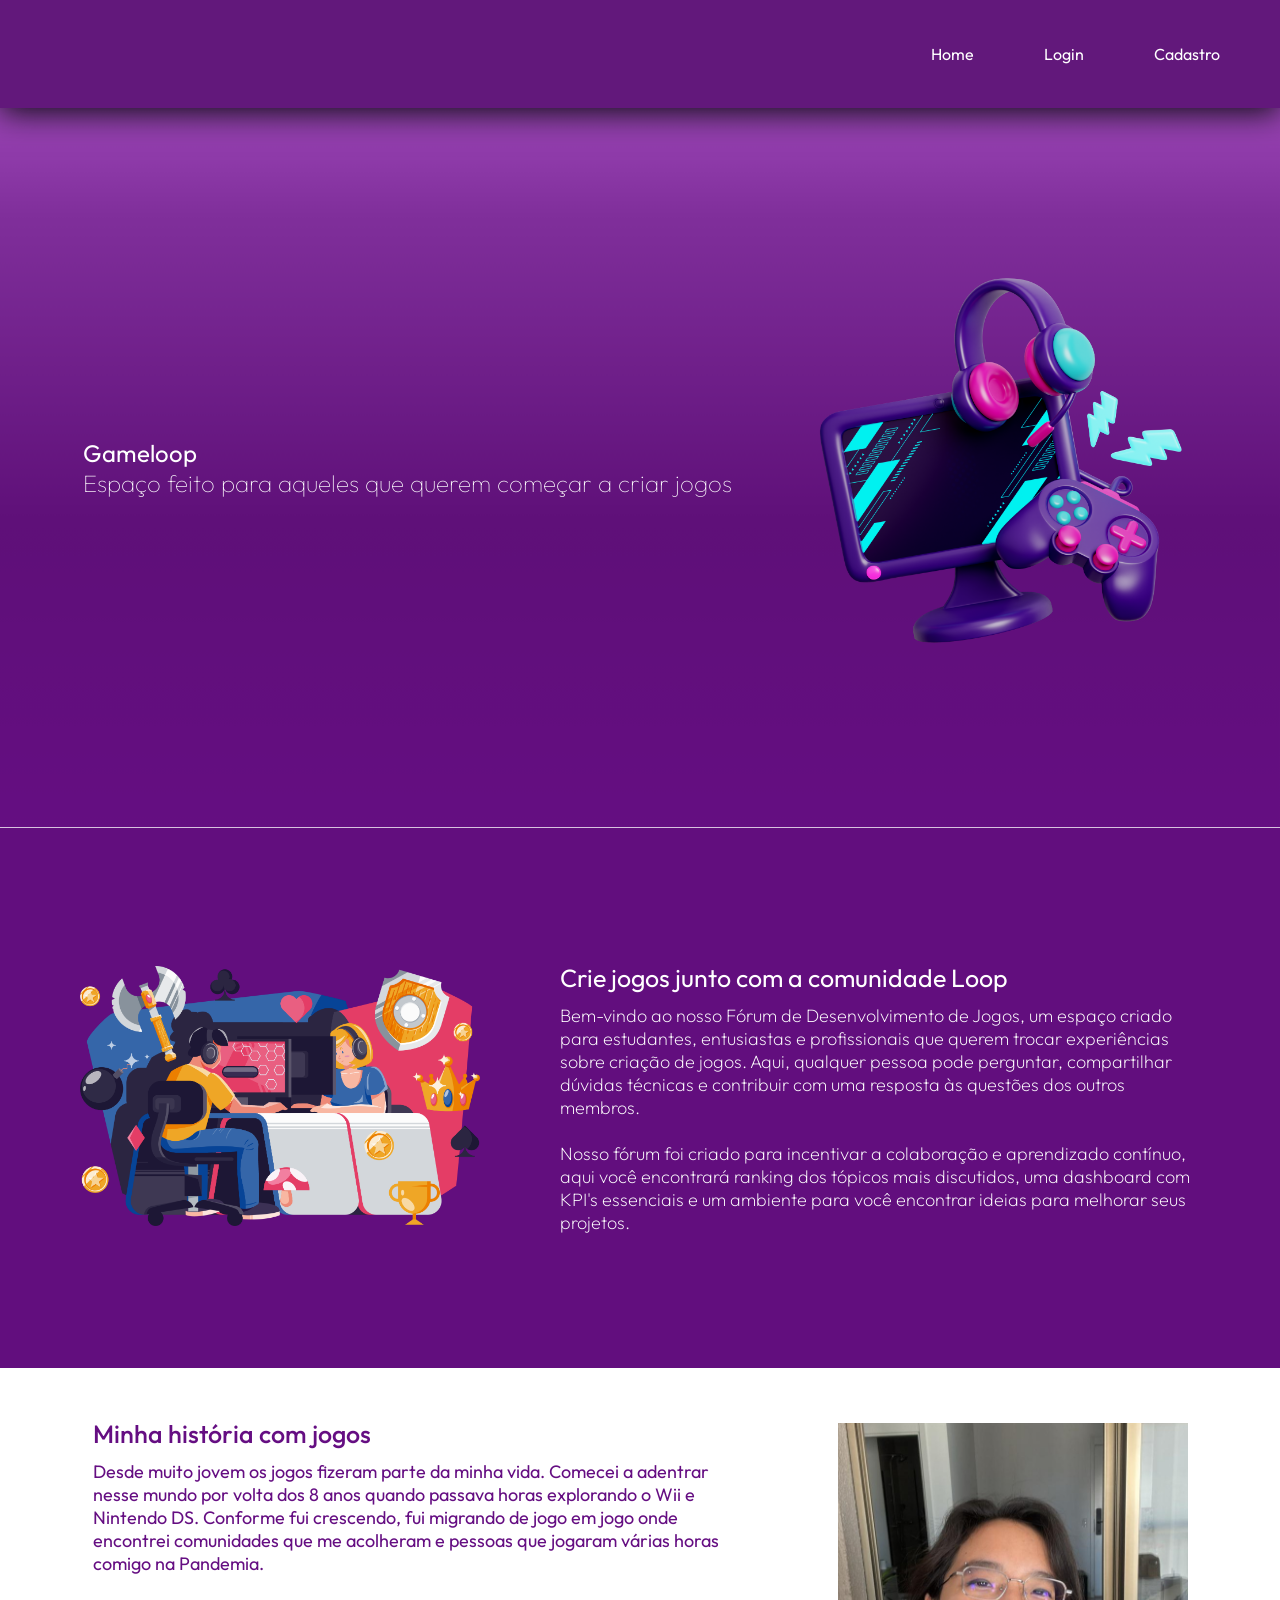
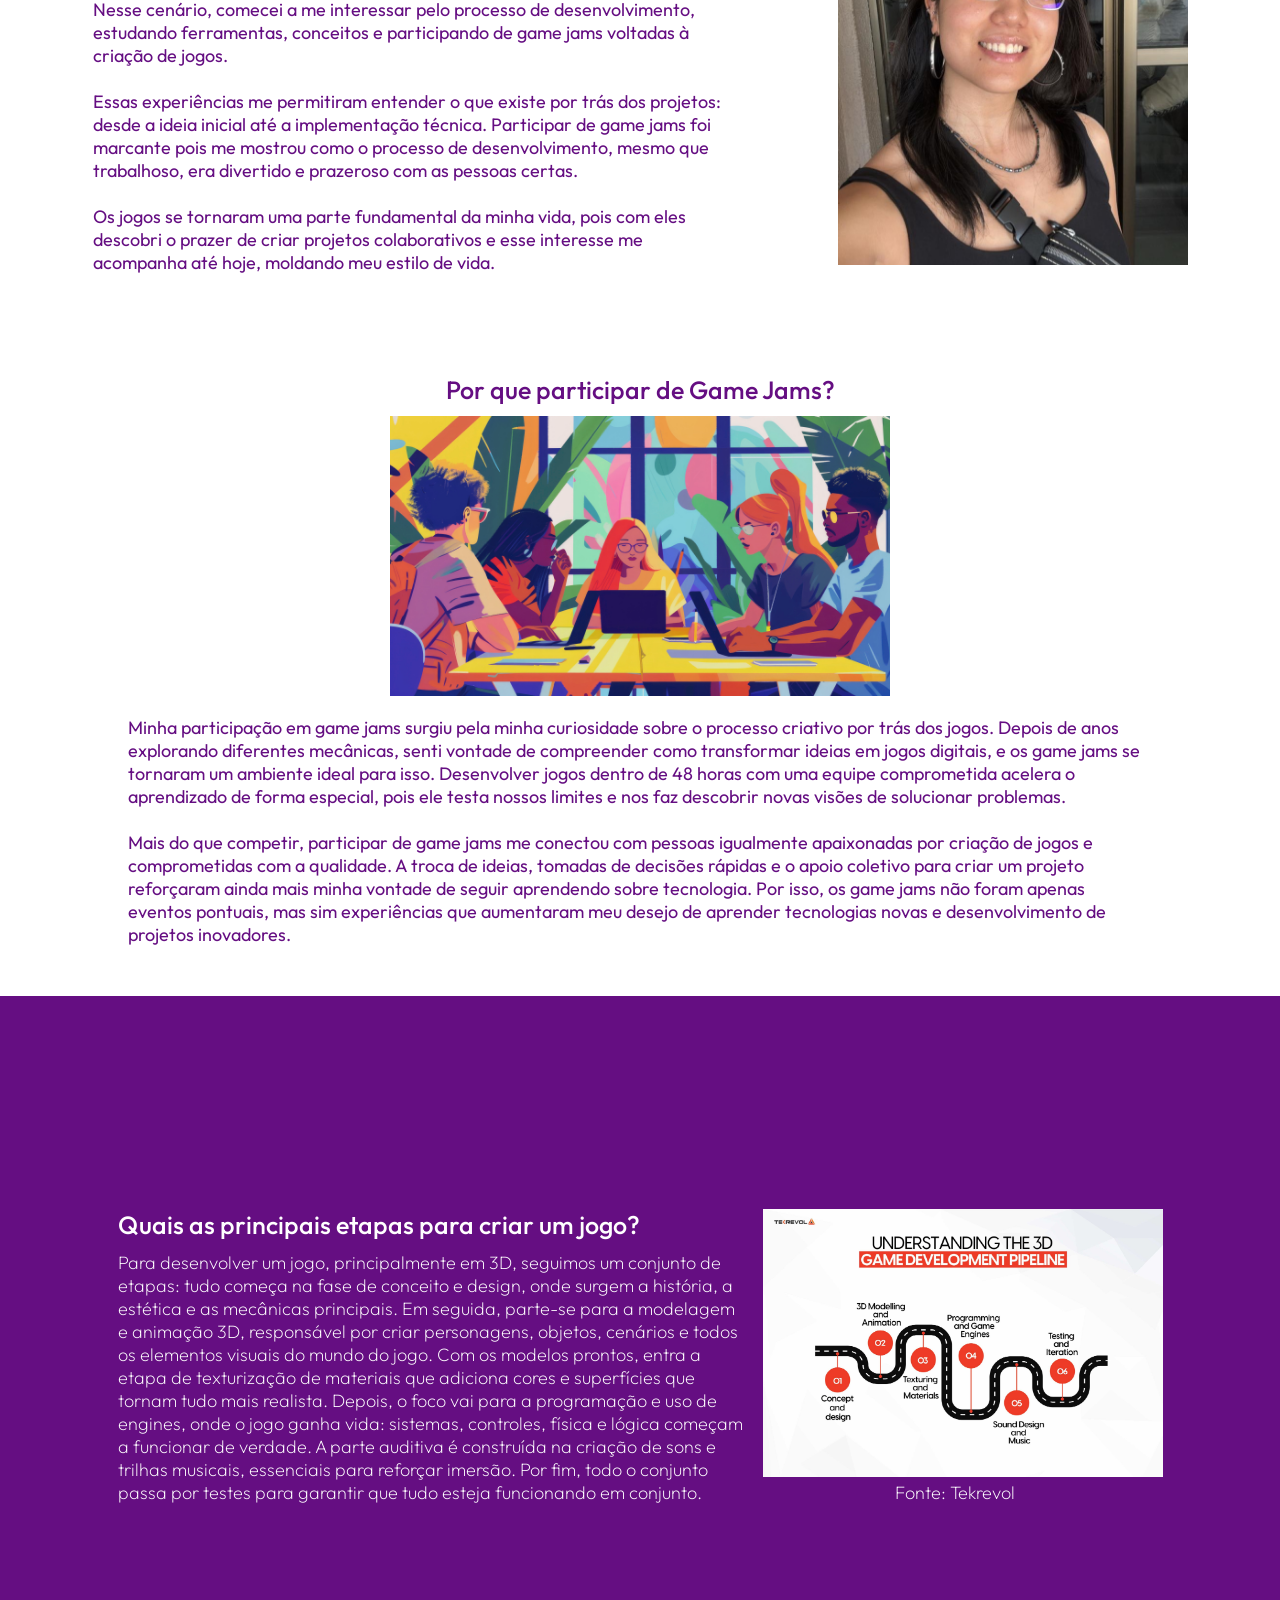
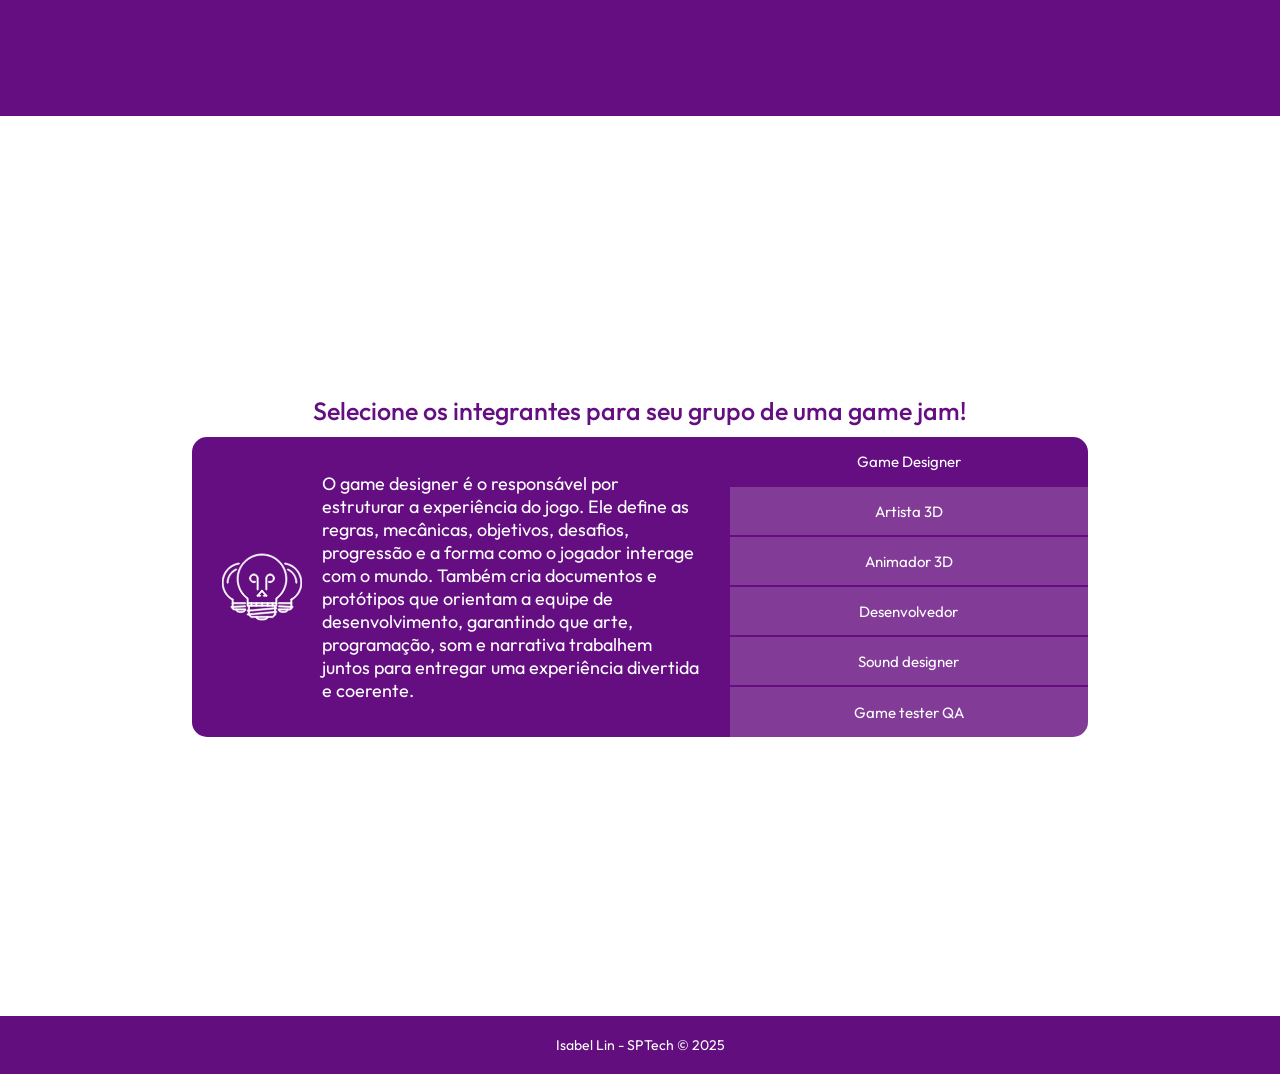
<file: public/index.html>
<!DOCTYPE html>
<html lang="pt-br">

<head>
  <meta charset="UTF-8">
  <meta http-equiv="X-UA-Compatible" content="IE=edge">
  <meta name="viewport" content="width=device-width, initial-scale=1.0">

  <title>Gameloop | Página inicial</title>

  <script src="./js/sessao.js"></script>

  <link href="https://fonts.googleapis.com/css2?family=Outfit:wght@100..900&display=swap" rel="stylesheet">
  <link rel="stylesheet" href="./css/main.css">
  <link rel="stylesheet" href="./css/header.css">
  <link rel="stylesheet" href="./css/text.css">
  <link rel="stylesheet" href="./css/home.css">
  <link rel="icon" href="./assets/icon/gameloop.png">
</head>

<body>
  <header class="header">
    <ul class="header_navbar">
      <li class="header_navbar_list menu-text">
        <a class="menu-text" href="./index.html">Home</a>
      </li>
      <li class="header_navbar_list menu-text">
        <a class="menu-text" href="./login.html">Login</a>
      </li>
      <li class="header_navbar_list menu-text">
        <a class="menu-text" href="./cadastro.html">Cadastro</a>
      </li>
    </ul>
  </header>
  <section class="hero">
    <div class="hero-title hero-text">
      <h1>Gameloop</h1>
      <h2>
        Espaço feito para aqueles que querem começar a criar jogos
      </h2>
    </div>
    <div>
      <img class="hero-img" src="./assets/hero.png">
    </div>
  </section>

  <section class="section1">
    <div>
      <img class="section1-img" src="./assets/section1.png">
    </div>
    <div class="section1-content section1-text">
      <h3>Crie jogos junto com a comunidade Loop</h3>
      <p>
        Bem-vindo ao nosso Fórum de Desenvolvimento de Jogos, um espaço criado para estudantes, entusiastas e
        profissionais que querem
        trocar experiências sobre criação de jogos. Aqui, qualquer pessoa pode perguntar, compartilhar dúvidas técnicas
        e contribuir com
        uma resposta às questões dos outros membros.<br><br>Nosso fórum foi criado para incentivar a colaboração e
        aprendizado contínuo,
        aqui você encontrará ranking dos tópicos mais discutidos, uma dashboard com KPI's essenciais e um ambiente para
        você encontrar
        ideias para melhorar seus projetos.
      </p>
    </div>
  </section>

  <section class="section2">
    <div class="section2-content section2-text">
      <h3>Minha história com jogos</h3>
      <p>
        Desde muito jovem os jogos fizeram parte da minha vida. Comecei a adentrar nesse mundo por volta dos 8 anos
        quando passava horas explorando o Wii e Nintendo DS. Conforme fui crescendo, fui migrando de jogo em jogo
        onde encontrei comunidades que me acolheram e pessoas que jogaram várias horas comigo na Pandemia. <br><br>
        Nesse cenário, comecei a me interessar pelo processo de desenvolvimento, estudando ferramentas, conceitos e
        participando de game jams voltadas à criação de jogos.<br><br>Essas experiências me permitiram entender o que
        existe por trás dos projetos: desde a ideia inicial até a implementação técnica. Participar de game jams foi
        marcante pois me mostrou como o processo de desenvolvimento, mesmo que trabalhoso, era divertido e prazeroso
        com as pessoas certas.<br><br> Os jogos se tornaram uma parte fundamental da minha vida, pois com eles descobri
        o prazer de criar projetos colaborativos e esse interesse me acompanha até hoje, moldando meu estilo de vida.
      </p>
    </div>
    <div>
      <img src="./assets/sobremim.jpeg" class="section2-img">
    </div>
  </section>

  <section class="section3">
    <div class="section3-titles section3-text">
      <h3>Por que participar de Game Jams?</h3>
      <img src="./assets/hackathon.jpg" class="section3-img">
      <p  style="text-align: left;">
        Minha participação em game jams surgiu pela minha curiosidade sobre o processo criativo por trás dos jogos.
        Depois de anos explorando diferentes mecânicas, senti vontade de compreender como transformar ideias em
        jogos digitais, e os game jams se tornaram um ambiente ideal para isso. Desenvolver jogos dentro de 48
        horas com uma equipe comprometida acelera o aprendizado de forma especial, pois ele testa nossos limites
        e nos faz descobrir novas visões de solucionar problemas.<br><br> Mais do que competir, participar de game jams
        me conectou com pessoas igualmente apaixonadas por criação de jogos e comprometidas com a qualidade. A troca de
        ideias,
        tomadas de decisões rápidas e o apoio coletivo para criar um projeto reforçaram ainda mais minha vontade de
        seguir
        aprendendo sobre tecnologia. Por isso, os game jams não foram apenas eventos pontuais, mas sim experiências que
        aumentaram meu desejo de aprender tecnologias novas e desenvolvimento de projetos inovadores.
      </p>
    </div>
  </section>

  <section class="section4 section4-text" id="section4">
    <div class="section4-titles">
      <h3>Quais as principais etapas para criar um jogo?</h3>
      <p>
        Para desenvolver um jogo, principalmente em 3D, seguimos um conjunto de etapas: tudo começa na fase de conceito
        e design, onde surgem a história, a estética e as mecânicas principais. Em seguida, parte-se para a modelagem e
        animação 3D, responsável por criar personagens, objetos, cenários e todos os elementos visuais do mundo do jogo.
        Com os modelos prontos, entra a etapa de texturização de materiais que adiciona cores e superfícies que tornam
        tudo mais realista. Depois, o foco vai para a programação e uso de engines, onde o jogo ganha vida: sistemas,
        controles, física e lógica começam a funcionar de verdade.
        A parte auditiva é construída na criação de sons e trilhas musicais, essenciais para reforçar imersão. Por fim,
        todo o conjunto passa por testes para garantir que tudo esteja funcionando em conjunto.
      </p>
    </div>
    <div style="text-align: center;">
      <img src="./assets/pipeline.jpg" class="section4-img">
      <p>Fonte: Tekrevol</p>
    </div>
  </section>
  <section class="section5" id="section5">
    <h3>Selecione os integrantes para seu grupo de uma game jam!</h3>
    <div class="section5-div">
      <div class="section5-info">
        <img id="section5_info_img">
        <p id="section5_info_p" style="font-size: 18px;"></p>
      </div>
      <div class="section5-button">
        <button id="sec5_gamedesigner" onclick="gamedesigner()" style="border-top-right-radius: 15px;">Game
          Designer</button>
        <button id="sec5_artista3d" onclick="artista3d()">Artista 3D</button>
        <button id="sec5_animador3d" onclick="animador3d()">Animador 3D</button>
        <button id="sec5_desenvolvedor" onclick="desenvolvedor()">Desenvolvedor</button>
        <button id="sec5_sounddesigner" onclick="sounddesigner()">Sound designer</button>
        <button id="sec5_gametester" onclick="gametester()"
          style="border-bottom-right-radius: 15px; border-bottom: none">
          Game tester QA
        </button>
      </div>
    </div>
  </section>

  <footer class="footer">
    <h3>Isabel Lin - SPTech &copy; 2025</h3>
  </footer>
</body>

<script>
  window.onload = gamedesigner();

  function gamedesigner() {
    sec5_gamedesigner.style.backgroundColor = `#650e82`
    sec5_artista3d.style.backgroundColor = `#823c97`
    sec5_animador3d.style.backgroundColor = `#823c97`
    sec5_desenvolvedor.style.backgroundColor = `#823c97`
    sec5_sounddesigner.style.backgroundColor = `#823c97`
    sec5_gametester.style.backgroundColor = `#823c97`

    section5_info_p.innerHTML = `O game designer é o responsável por estruturar a experiência do jogo. Ele define as regras,
    mecânicas, objetivos, desafios, progressão e a forma como o jogador interage com o mundo. Também cria documentos e protótipos
    que orientam a equipe de desenvolvimento, garantindo que arte, programação, som e narrativa trabalhem juntos para entregar uma
    experiência divertida e coerente.`
    section5_info_img.src="./assets/icon/idea.svg";
  }
  function artista3d() {
    sec5_gamedesigner.style.backgroundColor = `#823c97`
    sec5_artista3d.style.backgroundColor = `#650e82`
    sec5_animador3d.style.backgroundColor = `#823c97`
    sec5_desenvolvedor.style.backgroundColor = `#823c97`
    sec5_sounddesigner.style.backgroundColor = `#823c97`
    sec5_gametester.style.backgroundColor = `#823c97`
    
    section5_info_p.innerHTML = `O artista 3D cria modelos, cenários, personagens e objetos que compõem o mundo visual do jogo. Ele
    trabalha com formas, texturas e materiais para dar vida ao universo estético do projeto.`
    section5_info_img.src="./assets/icon/3d.svg";
  }
  function animador3d() {
    sec5_gamedesigner.style.backgroundColor = `#823c97`
    sec5_artista3d.style.backgroundColor = `#823c97`
    sec5_animador3d.style.backgroundColor = `#650e82`
    sec5_desenvolvedor.style.backgroundColor = `#823c97`
    sec5_sounddesigner.style.backgroundColor = `#823c97`
    sec5_gametester.style.backgroundColor = `#823c97`
    section5_info_p.innerHTML = `O animador 3D transforma modelos estáticos em personagens e elementos cheios de movimento. Ele cria
    animações de caminhada, expressões, ações e qualquer movimento que torne o jogo mais dinâmico e realista.`
    section5_info_img.src="./assets/icon/animation.svg";
  }
  function desenvolvedor() {
    sec5_gamedesigner.style.backgroundColor = `#823c97`
    sec5_artista3d.style.backgroundColor = `#823c97`
    sec5_animador3d.style.backgroundColor = `#823c97`
    sec5_desenvolvedor.style.backgroundColor = `#650e82`
    sec5_sounddesigner.style.backgroundColor = `#823c97`
    sec5_gametester.style.backgroundColor = `#823c97`
    
    section5_info_p.innerHTML = `O desenvolvedor implementa as mecânicas, sistemas e funcionalidades do jogo. Ele utiliza uma engine
    e linguagens de programação para fazer tudo funcionar — desde controles até inteligência artificial e física.`
    section5_info_img.src="./assets/icon/dev.svg";
  }
  function sounddesigner() {
    sec5_gamedesigner.style.backgroundColor = `#823c97`
    sec5_artista3d.style.backgroundColor = `#823c97`
    sec5_animador3d.style.backgroundColor = `#823c97`
    sec5_desenvolvedor.style.backgroundColor = `#823c97`
    sec5_sounddesigner.style.backgroundColor = `#650e82`
    sec5_gametester.style.backgroundColor = `#823c97`
    section5_info_p.innerHTML = `O sound designer produz os efeitos sonoros, ambientes acústicos e trilhas que reforçam a imersão do
    jogo. Sua função é criar sons que combinem com a atmosfera, as ações e o ritmo da experiência.`
    section5_info_img.src="./assets/icon/sound.svg";
  }
  function gametester() {
    sec5_gamedesigner.style.backgroundColor = `#823c97`
    sec5_artista3d.style.backgroundColor = `#823c97`
    sec5_animador3d.style.backgroundColor = `#823c97`
    sec5_desenvolvedor.style.backgroundColor = `#823c97`
    sec5_sounddesigner.style.backgroundColor = `#823c97`
    sec5_gametester.style.backgroundColor = `#650e82`
    section5_info_p.innerHTML = `O game tester, ou profissional de QA, testa o jogo em busca de bugs, falhas e problemas na jogabilidade.
    Ele registra erros, verifica a qualidade geral e garante que o jogador final receba um produto estável e bem-polido.`
    section5_info_img.src="./assets/icon/testing.svg";
  }

</script>

</html>
</file>
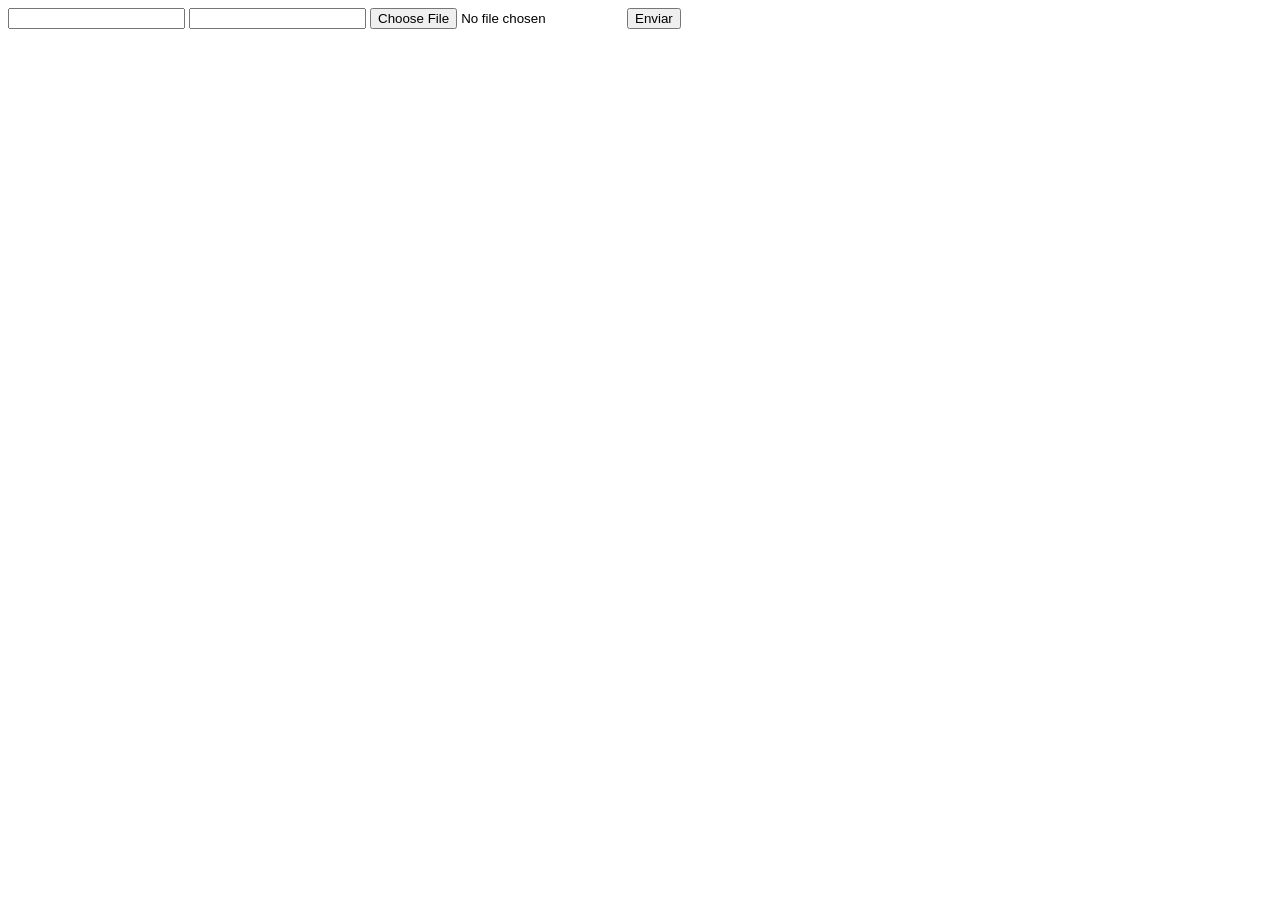
<file: DOCUMENTOS_DE_APOIO/exemplo_de_upload_de_arquivo/public/index.html>
<!DOCTYPE html>
<html lang="en">

<head>
  <meta charset="UTF-8">
  <meta http-equiv="X-UA-Compatible" content="IE=edge">
  <meta name="viewport" content="width=device-width, initial-scale=1.0">
  <title>Upload</title>
</head>

<body>

  <div>
    <input name="nome" id="nome" type="text" />
    <input name="email" id="email" type="url" />
    <input name="foto" id="foto" type="file" />
    <button onclick="enviar()">Enviar</button>
  </div>

  <div id="container"></div>
</body>

</html>

<script>
  function enviar() {
    const formData = new FormData();
    formData.append('foto', foto.files[0])
    formData.append('nome', nome.value)
    formData.append('email', email.value)

    fetch("/usuarios/cadastro", {
      method: "POST",
      body: formData
    })
      .then(res => {
        window.location = "./perfil.html"
      })
      .catch(err => {
        console.log(err);
      })
  }
</script>
</file>
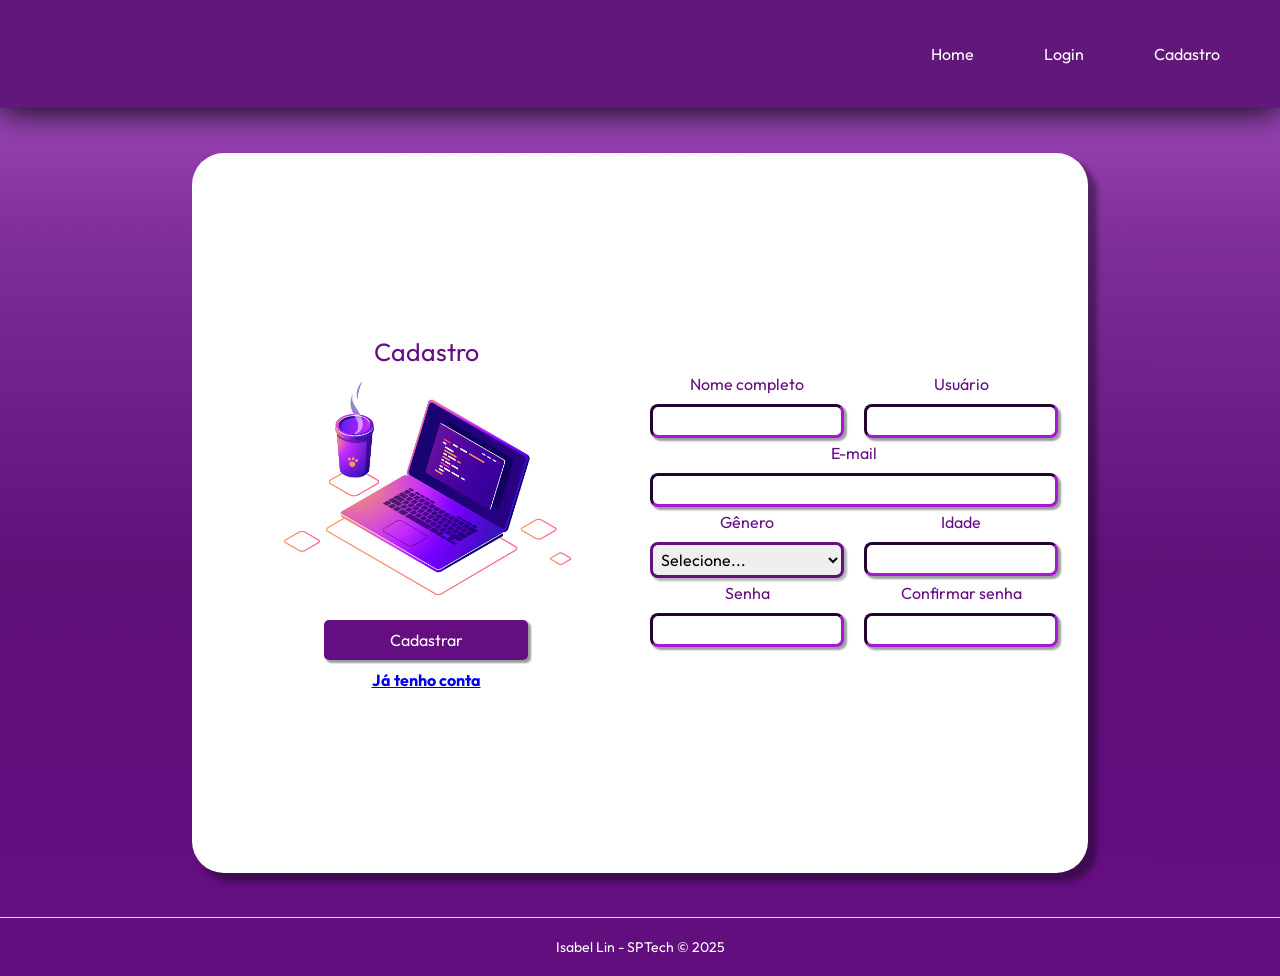
<file: public/cadastro.html>
<title>Gameloop | Cadastro</title>

<script src="./js/sessao.js"></script>

<link href="https://fonts.googleapis.com/css2?family=Outfit:wght@100..900&display=swap" rel="stylesheet">
<link rel="stylesheet" href="./css/main.css">
<link rel="stylesheet" href="./css/header.css">
<link rel="stylesheet" href="./css/text.css">
<link rel="stylesheet" href="./css/cadastro.css">
<link rel="icon" href="./assets/icon/gameloop.png">
</head>

<body>
  <header class="header">
    <ul class="header_navbar">
      <li class="header_navbar_list menu-text">
        <a class="menu-text" href="./index.html">Home</a>
      </li>
      <li class="header_navbar_list menu-text">
        <a class="menu-text" href="./login.html">Login</a>
      </li>
      <li class="header_navbar_list menu-text">
        <a class="menu-text" href="./cadastro.html">Cadastro</a>
      </li>
    </ul>
  </header>

  <div class="alerta_erro">
    <div class="card_erro" id="cardErro">
      <span id="mensagem_erro"></span>
    </div>
  </div>
  <section class="cadastro">
    <div class="cadastro-div cadastro-text">
      <div class="cadastro-content cadastro-img">
        <h1>Cadastro</h1>
        <img src="./assets/imgs/pc.png">
        <button onclick="cadastrar()">Cadastrar</button>
        <p>
          <a style="text-decoration: underline;
                    font-weight: 700;" href="./login.html">
            Já tenho conta</a>
        </p>
      </div>
      <div class="cadastro-content">
        <form class="cadastro-form">
          <div class="dupla">
            <div class="cadastro-form-campos">
              <p>Nome completo</p>
              <input type="text" id="nome_input" />
            </div>
            <div class="cadastro-form-campos">
              <p>Usuário</p>
              <input type="text" id="user_input" />
              <span id="span_usuario" style="font-size: 12px;"></span>
            </div>
          </div>
          <div class="cadastro-form-campos">
            <p>E-mail</p>
            <input type="text" id="email_input" />
            <span id="span_email" style="font-size: 12px;"></span>
          </div>
          <div class="dupla">
            <div class="cadastro-form-campos">
              <p>Gênero</p>
              <select class="cadastro-form-campos" id="genero_input">
                <option value="0">Selecione...</option>
                <option value="F">Feminino</option>
                <option value="M">Masculino</option>
                <option value="O">Outro</option>
              </select>
              <span id="span_genero" style="font-size: 12px;"></span>
            </div>
            <div class="cadastro-form-campos">
              <p>Idade</p>
              <input type="number" id="idade_input" />
              <span id="span_idade" style="font-size: 12px;"></span>
            </div>
          </div>
          <div class="dupla">
            <div class="cadastro-form-campos">
              <p>Senha</p>
              <input type="password" id="senha_input" />
              <span id="span_senha" style="font-size: 12px;"></span>
            </div>
            <div class="cadastro-form-campos">
              <p>Confirmar senha</p>
              <input type="password" id="confirmacao_senha_input" />
            </div>
          </div>
        </form>
        <div id="div_aguardar" class="loading-div">
          <img src="./assets/circle-loading.gif" id="loading-gif" />
        </div>
        <div id="div_erros_login"></div>
      </div>
    </div>
  </section>
  <footer class="footer">
    <h3>Isabel Lin - SPTech &copy; 2025</h3>
  </footer>
</body>

</html>

<script>
  function cadastrar() {
    var nomeVar = nome_input.value;
    var userVar = user_input.value;
    var emailVar = email_input.value;
    var generoVar = genero_input.value;
    var idadeVar = idade_input.value;
    var senhaVar = senha_input.value;
    var confirmacaoSenhaVar = confirmacao_senha_input.value;

    if (validacao(userVar, emailVar, generoVar, idadeVar, senhaVar, confirmacaoSenhaVar) == false) {
      cardErro.style.display = "block";
      mensagem_erro.innerHTML =
        "Insira corretamente todos os campos";
      setInterval(sumirMensagem, 5000);
      return false;
    } else {
      setInterval(sumirMensagem, 4000)
    }

    fetch("/usuarios/cadastrar", {
      method: "POST",
      headers: {
        "Content-Type": "application/json",
      },
      body: JSON.stringify({
        nomeServer: nomeVar,
        userServer: userVar,
        emailServer: emailVar,
        generoServer: generoVar,
        idadeServer: idadeVar,
        senhaServer: senhaVar
      }),
    })
      .then(function (resposta) {
        console.log("resposta: ", resposta);

        if (resposta.ok) {
          cardErro.style.display = "block";

          mensagem_erro.innerHTML =
            "Cadastro realizado com sucesso! Redirecionando para tela de Login...";

          setTimeout(() => {
            window.location = "login.html";
          }, "2000");

          limparFormulario();
        } else {
          throw "Houve um erro ao tentar realizar o cadastro!";
        }
      })
      .catch(function (resposta) {
        console.log(`#ERRO: ${resposta}`);
      });

    return false;

  }

  function sumirMensagem() {
    cardErro.style.display = "none";
  }

  function validacao(usuario, email, genero, idade, senha, confirmacaoSenha) {
    span_usuario.innerHTML = ``, span_email.innerHTML = ``, span_genero.innerHTML = ``, span_idade.innerHTML = ``, span_senha.innerHTML = ``;

    let validarUsuario = true, validarEmail = true, validarGenero = true, validarIdade = true, validarSenha = true;
    let temCharEspecialSenha = false, temCharMaiusculoSenha = false, temCharMinusculoSenha = false;

    let charEspecial = "!@#$%¨&*()-_=+[]{}\\|;:\"'<>,.?/";
    let letrasMaiusculas = "ABCDEFGHIJKLMNOPQRSTUVWXYZ";
    let letrasMinusculas = "abcdefghijklmnopqrstuvwxyz";

    fetch("/usuarios/validacao").then(function (resposta) {
      if (resposta.ok) {
        if (resposta.status == 204) {
          throw "Nenhum resultado encontrado!!";
        }
        resposta.json().then(function (resposta) {
          console.log("Dados recebidos: ", JSON.stringify(resposta));
          for (let i = 0; i < resposta.length; i++) {
            if (resposta[i].user == usuario) {
              span_usuario.innerHTML = `Usuário já existe`
              validarUsuario = false;
            }
            if (resposta[i].email == email) {
              span_email.innerHTML = `E-mail já existe`
              validarEmail = false;
            }
          }
        });
      } else {
        throw ('Houve um erro na API!');
      }
    }).catch(function (resposta) {
      console.error(resposta);
    });
    // ------- VALIDAR USUÁRIO ------- //
    if (usuario == '') {
      span_usuario.innerHTML = `Preencha o usuário`
      validarUsuario = false;
    }

    // ------- VALIDAR EMAIL ------- //
    if (email.includes('@') == false) {
      span_email.innerHTML = `Insira um e-mail válido`
      validarEmail = false;
    }

    // ------- VALIDAR GÊNERO ------- //
    if (genero == 0 || genero == '') {
      validarGenero = false;
    }

    // ------- VALIDAR IDADE ------- //
    if (idade < 12 || idade == '') {
      validarIdade = false;
    }

    // ------- VALIDAR SENHA ------- //
    for (let i = 0; i < senha.length; i++) {
      for (let n = 0; n < charEspecial.length; n++) {
        if (senha[i] == charEspecial[n]) {
          temCharEspecialSenha = true;
        }
      }
      for (let j = 0; j < letrasMaiusculas.length; j++) {
        if (senha[i] == letrasMaiusculas[j]) {
          temCharMaiusculoSenha = true;
        }
      }
      for (let j = 0; j < letrasMinusculas.length; j++) {
        if (senha[i] == letrasMinusculas[j]) {
          temCharMinusculoSenha = true;
        }
      }
    }

    let senhaMsg = ``;

    if (senha.length < 12 || temCharEspecialSenha == false ||
      temCharMaiusculoSenha == false || temCharMinusculoSenha == false ||
      senha != confirmacaoSenha) {
      validarSenha = false;
      if (senha.length < 12) {
        senhaMsg += `Precisa ter mais de 12 dígitos<br>`
      }
      if (temCharEspecialSenha == false) {
        senhaMsg += `Precisa ter um caracter especial<br>`
      }
      if (temCharMaiusculoSenha == false) {
        senhaMsg += `Precisa ter uma letra maiúscula<br>`
      }
      if (temCharMinusculoSenha == false) {
        senhaMsg += `Precisa ter uma letra minúscula<br>`
      }
      if (senha != confirmacaoSenha) {
        senhaMsg += `As senhas devem ser iguais<br>`;
      }
    }

    if (validarUsuario == true && validarEmail == true && validarGenero == true &&
      validarIdade == true && validarSenha == true) {
      return true;
    } else {
      if (validarGenero == false) {
        span_genero.innerHTML = `Selecione um gênero`
      }
      if (validarIdade == false) {
        span_idade.innerHTML = `Somente a partir dos 16 anos`
      }
      if (validarSenha == false) {
        span_senha.innerHTML = senhaMsg
      }
      return false;
    }
  }

</script>
</file>
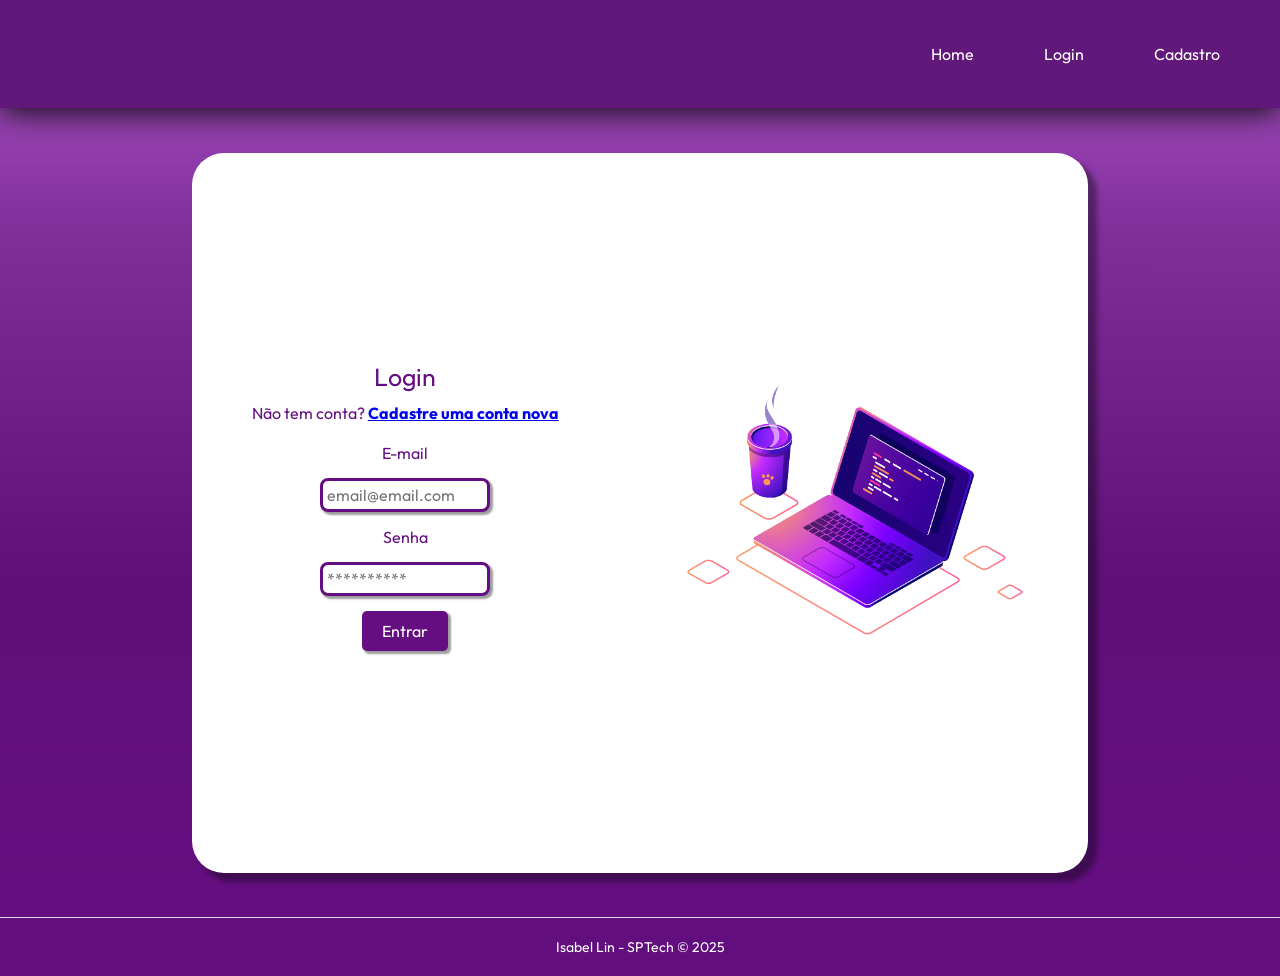
<file: public/login.html>
<!DOCTYPE html>
<html lang="pt-br">

<head>
    <meta charset="UTF-8">
    <meta http-equiv="X-UA-Compatible" content="IE=edge">
    <meta name="viewport" content="width=device-width, initial-scale=1.0">

    <title>Gameloop | Login</title>

    <script src="./js/sessao.js"></script>

    <link href="https://fonts.googleapis.com/css2?family=Outfit:wght@100..900&display=swap" rel="stylesheet">
    <link rel="stylesheet" href="./css/main.css">
    <link rel="stylesheet" href="./css/header.css">
    <link rel="stylesheet" href="./css/text.css">
    <link rel="stylesheet" href="./css/login.css">
    <link rel="icon" href="./assets/icon/gameloop.png">
</head>

<body>

    <!--Header-->

    <header class="header">
        <ul class="header_navbar">
            <li class="header_navbar_list menu-text">
                <a class="menu-text" href="./index.html">Home</a>
            </li>
            <li class="header_navbar_list menu-text">
                <a class="menu-text" href="./login.html">Login</a>
            </li>
            <li class="header_navbar_list menu-text">
                <a class="menu-text" href="./cadastro.html">Cadastro</a>
            </li>
        </ul>
    </header>


    <div class="alerta_erro">
        <div class="card_erro" id="cardErro">
            <span id="mensagem_erro"></span>
        </div>
    </div>
    <section class="login">
        <div class="login-div">
            <div class="login-content login-text">
                <h1>Login</h1>
                <p>Não tem conta?
                    <a style="text-decoration: underline;
                    font-weight: 700;" href="./cadastro.html">
                        Cadastre uma conta nova</a>
                </p>

                <div class="login-form">
                    <div class="login-form-campos">
                        <p class="login-form-campos-user">E-mail</p>
                        <input type="text" id="email_input" placeholder="email@email.com" />
                    </div>
                    <div class="login-form-campos">
                        <p>Senha</p>
                        <input type="password" id="senha_input" class="login-form-campos-psswd"
                            placeholder="**********" />
                    </div>
                    <button class="button" onclick="entrar()">Entrar</button>
                    <div id="div_aguardar" class="loading-div">
                        <img src="./assets/circle-loading.gif" id="loading-gif" style="margin-top: 15px;">
                    </div>
                </div>


                <div id="div_erros_login" style="display: flex; justify-content: center; margin-top: 15px;"></div>
            </div>
            <div class="login-img">
                <img src="./assets/imgs/pc.png">
            </div>
        </div>
    </section>
    <footer class="footer">
        <h3>Isabel Lin - SPTech &copy; 2025</h3>
    </footer>
</body>

</html>

<script>
    function entrar() {
        aguardar();

        var emailVar = email_input.value;
        var senhaVar = senha_input.value;

        if (emailVar == "" || senhaVar == "") {
            cardErro.style.display = "block"
            mensagem_erro.innerHTML = "Insira todos os campos corretamente";
            setInterval(sumirMensagem, 4000);
            finalizarAguardar();
            return false;
        }
        else {
            setInterval(sumirMensagem, 5000)
        }

        console.log("FORM LOGIN: ", emailVar);
        console.log("FORM SENHA: ", senhaVar);

        fetch("/usuarios/autenticar", {
            method: "POST",
            headers: {
                "Content-Type": "application/json"
            },
            body: JSON.stringify({
                emailServer: emailVar,
                senhaServer: senhaVar
            })
        }).then(function (resposta) {
            console.log("ESTOU NO THEN DO entrar()!")

            if (resposta.ok) {
                console.log(resposta);

                resposta.json().then(json => {
                    console.log(json);
                    console.log(JSON.stringify(json));
                    sessionStorage.EMAIL_USUARIO = json.email;
                    sessionStorage.NOME_USUARIO = json.nome;
                    sessionStorage.ID_USUARIO = json.id;

                    setTimeout(function () {
                        window.location = "./dashboard/forum.html";
                    }, 1000);

                });

            } else {

                console.log("Houve um erro ao tentar realizar o login!");

                resposta.text().then(texto => {
                    console.error(texto);
                    finalizarAguardar(texto);
                });
            }

        }).catch(function (erro) {
            console.log(erro);
        })

        return false;
    }

    function sumirMensagem() {
        cardErro.style.display = "none"
    }

</script>
</file>
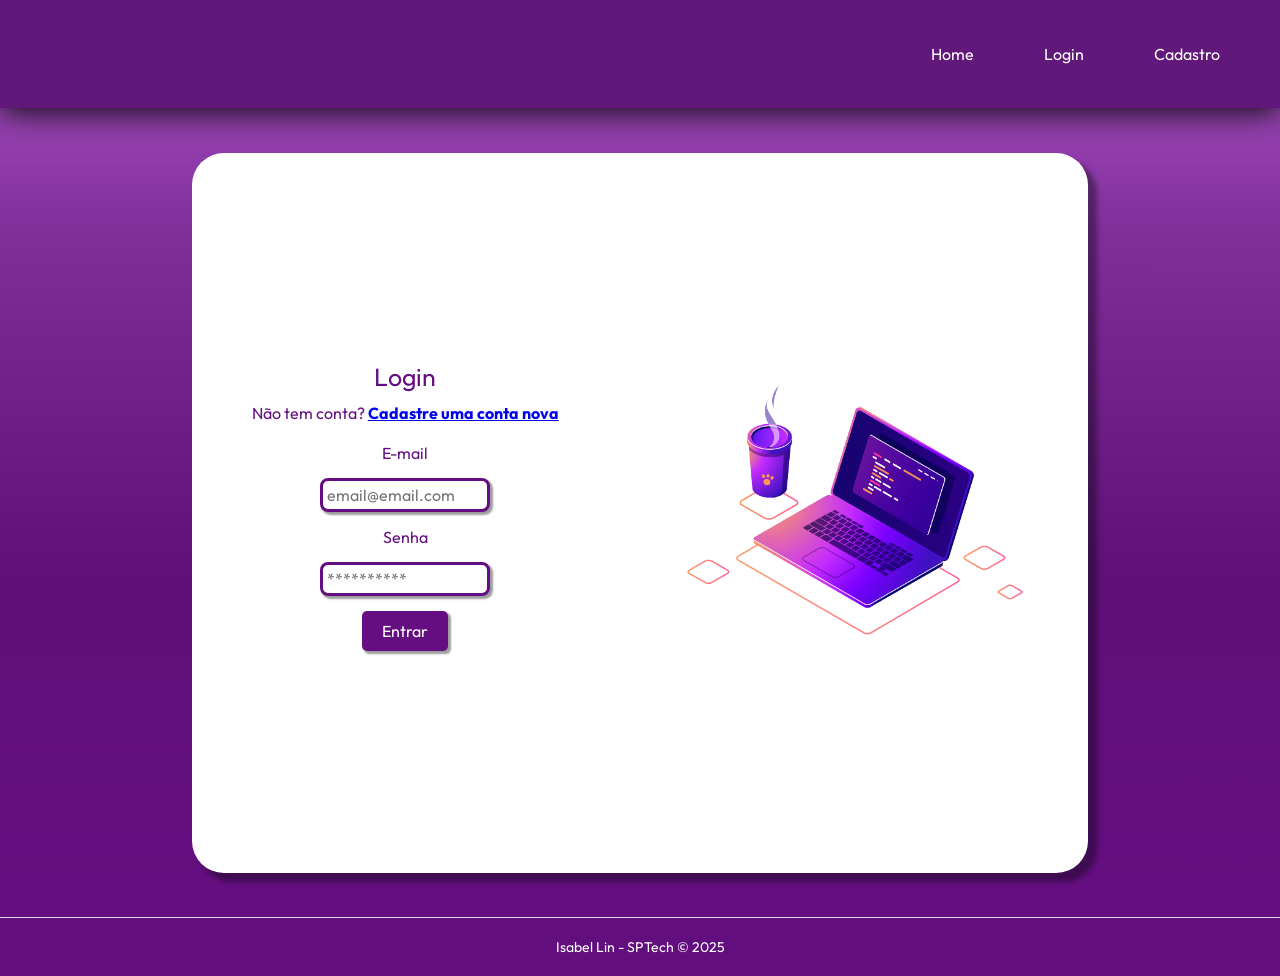
<file: public/dashboard/forum.html>
<!DOCTYPE html>
<html lang="pt-br">

<head>
    <link rel="shortcut icon" href="../assets/icon/favicon2.ico" type="image/x-icon">
    <meta charset="UTF-8">
    <meta http-equiv="X-UA-Compatible" content="IE=edge">
    <meta name="viewport" content="width=device-width, initial-scale=1.0">
    <title>Gameloop | Cadastro</title>

    <link href="https://fonts.googleapis.com/css2?family=Outfit:wght@100..900&display=swap" rel="stylesheet">
    <link rel="stylesheet" href="../css/main.css">
    <link rel="stylesheet" href="../css/text.css">
    <link rel="stylesheet" href="../css/slide.css">
    <link rel="stylesheet" href="../css/publicar.css">
    <link rel="stylesheet" href="../css/forum.css">
    <script src="../js/sessao.js"></script>
    <script src="./../js/publicar.js"></script>

</head>

<body>

    <header class="slide">
        <span id="b_usuario"></span>
        <ul class="slide-header">
            <li class="slide-header-item">
                <button class="publicar_btn" href="./forum.html" onclick="exibir()">
                    <img src="../assets/icon/postar_roxo.png">Publicar
                </button>
            </li>
            <li class="slide-header-item">
                <button class="slide_btn" id="forum_btn" onclick="forumbtn()">
                    <a href="./forum.html" id="forum_a"><img id="forum_img"
                            src="../assets/icon/gameloop.png">Gameloop</a>
                </button>
            </li>
            <li class="slide-header-item">
                <button class="slide_btn" id="dash_btn" onclick="dashbtn()">
                    <a href="./dashboard.html" id="dash_a"><img id="dash_img"
                            src="../assets/icon/dashboard.png">Dashboard</a>
                </button>
            </li>
            <li class="slide-header-item">
                <button class="slide_btn">
                    <a onclick="limparSessao()"><img src="../assets/icon/saida.png">Sair</a>
                </button>
            </li>
        </ul>
    </header>

    <div class="publicar" id="publicar_div" style="display: none;"></div>

    <div id="abrirdetalhes" class="abrirdetalhes" style="display: none;"></div>

    <section class="social social-text">
        <div class="social-div1">
            <div class="social-capa">
                <div class="social-capa-content">
                    <h1>Bem-vindo à nossa comunidade Loop</h1>
                    <p>Onde a troca de experiências é constante</p>
                </div>
                <div class="social-capa-img">
                    <img src="../assets/icon/gameloop.png">
                </div>
            </div>
            <div class="social-filter">
                <ul class="social-filter-list">
                    <button onclick="atualizarFeed()" id="atualizar_feed_btn">Recentes</button>
                    <button onclick="listarduvida()" id="atualizar_duvida_btn">Com dúvidas</button>
                    <button onclick="listarusuario()" id="atualizar_usuario_btn">Meus posts</button>
                </ul>
            </div>
            <div class="social-feed">
                <ul class="social-post" id="social-post">
                </ul>
            </div>
        </div>
        <div class="social-div2">
            <div class="social-ranking">
                <div>
                    <h3>Tags populares</h3>
                    <p>Discussões mais comentadas</p>
                </div>
                <ul class="social-ranking-content" id="social_ranking_content">
                </ul>
            </div>
            <div class="social-news">
                <h3>Últimas notícias</h3>
                <ul class="social-news-list">
                    <li class="social-news-item">
                        <img src="../assets/news1.jpg">
                        <p>Equipes brasileiras recebem prêmio em cerimônia da NASA nos EUA - <a
                                href="https://hackathonbrasil.com.br/equipes-brasileiras-recebem-premio-em-cerimonia-da-nasa-nos-eua/">Link
                                da notícia</a></p>
                    </li>
                    <li class="social-news-item">
                        <img src="../assets/news2.webp">
                        <p>Conheça o Festival HackTown: um dos maiores festivais de inovação da América Latina - <a
                                href="https://hacktown.com.br/">Link</a></p>
                    </li>
                </ul>
            </div>
        </div>
    </section>
    <footer class="footer">
        <h3>Isabel Lin - SPTech &copy; 2025</h3>
    </footer>
</body>

</html>

<script>
    window.onload = validarSessao(), atualizarFeed(), rankingTag(), forumbtn();

    b_usuario.innerHTML = sessionStorage.NOME_USUARIO;
    postUsuario.innerHTML = sessionStorage.NOME_USUARIO;

    function atualizarFeed() {
        atualizar_feed_btn.style.backgroundColor = `#fff`;
        atualizar_feed_btn.style.color = `#650E82`;
        atualizar_duvida_btn.style.backgroundColor = `#650E82`;
        atualizar_duvida_btn.style.color = `#fff`;
        atualizar_usuario_btn.style.backgroundColor = `#650E82`;
        atualizar_usuario_btn.style.color = `#fff`;

        let idUsuario = sessionStorage.ID_USUARIO;
        fetch("/avisos/listar").then(function (resposta) {
            if (resposta.ok) {
                if (resposta.status == 204) {
                    let social_post = document.getElementById("social-post")
                    social_post.innerHTML = `Nenhum resultado encontrado.`;
                    throw "Nenhum resultado encontrado!!";
                }

                resposta.json().then(function (resposta) {
                    let feed = document.getElementById("social-post");
                    feed.innerHTML = '';
                    for (let i = 0; i < resposta.length; i++) {
                        let publicacao = resposta[i];

                        let SocialPostUser = document.createElement("li");
                        let userInfos = document.createElement("div");
                        let spanNome = document.createElement("span"); //
                        let spanUser = document.createElement("span"); //
                        let spanData = document.createElement("span"); //
                        let infobutton = document.createElement("button"); //
                        let textoP = document.createElement("p"); //
                        let postInfos = document.createElement("div");

                        let TagInfos = document.createElement("div"); //
                        let TagName = document.createElement("span");

                        let EngjInfos = document.createElement("div");
                        let EngjInfosImg1 = document.createElement("img"); //
                        let EngjInfosResolv = document.createElement("span"); //
                        let EngjInfosImg2 = document.createElement("img"); //
                        let EngjInfosRepost = document.createElement("span"); //

                        spanNome.innerHTML = publicacao.nomeUsuario;
                        spanUser.innerHTML = '@' + publicacao.userUsuario;
                        spanData.innerHTML = publicacao.dataHora;
                        infobutton.innerHTML = `+Detalhes`;
                        textoP.innerHTML = publicacao.textoPost;
                        TagName.innerHTML = `#${publicacao.nomeTag}`;
                        EngjInfosImg1.src = `../assets/icon/check_branco.png`;
                        EngjInfosResolv.innerHTML = check(publicacao.resolvido);
                        EngjInfosImg2.src = `../assets/icon/reply_branco.png`;
                        EngjInfosRepost.innerHTML = publicacao.quantidadeResp;

                        SocialPostUser.className = "social-post-user"
                        userInfos.className = "user-infos"
                        postInfos.className = "post-infos"
                        EngjInfos.className = "engj-infos"
                        EngjInfos.id = "EngjInfos";
                        infobutton.className = 'infobutton';

                        //CONFIGURANDO BOTÕES
                        let publicacaocopia = publicacao;
                        let publicacaoid = publicacao.idPost;
                        infobutton.id = `btninfo_${publicacaoid}`;
                        infobutton.onclick = function () {
                            detalhes(publicacaoid, publicacaocopia);
                        };

                        TagInfos.appendChild(TagName);
                        EngjInfos.appendChild(EngjInfosImg1);
                        EngjInfos.appendChild(EngjInfosResolv);
                        EngjInfos.appendChild(EngjInfosImg2);
                        EngjInfos.appendChild(EngjInfosRepost);

                        postInfos.appendChild(TagInfos);
                        postInfos.appendChild(EngjInfos);

                        userInfos.appendChild(spanNome);
                        userInfos.appendChild(spanUser);
                        userInfos.appendChild(spanData);
                        userInfos.appendChild(infobutton);

                        SocialPostUser.appendChild(userInfos);
                        SocialPostUser.appendChild(textoP);
                        SocialPostUser.appendChild(postInfos);

                        feed.appendChild(SocialPostUser);

                        if (idUsuario == publicacao.idUser) {
                            let idParam = publicacao.idPost;
                            let statusParam = publicacao.resolvido;
                            botaoDiv = document.createElement("button");
                            botaoDiv.id = `btn_${idParam}`
                            botaoDiv.className = 'statusButton';
                            botaoDiv.innerHTML = `${checkBtn(statusParam)}`;
                            botaoDiv.onclick = function () {
                                mudarStatus(idParam, statusParam);
                            };
                            EngjInfos.appendChild(botaoDiv);

                            let deletebutton = document.createElement("button"); //
                            deletebutton.innerHTML = `<img src="../assets/icon/delete.png"> Deletar`
                            deletebutton.className = `delete-button`
                            deletebutton.id = `delete_${publicacaoid}`;
                            deletebutton.onclick = function () {
                                deletar(publicacaoid);
                            };
                            userInfos.appendChild(deletebutton);
                        }
                    }
                });
            } else {
                throw ('Houve um erro na API!');
            }
        }).catch(function (resposta) {
            console.error(resposta);
        });
    }

    function detalhes(idBotao, publicacao) {
        fetch(`/avisos/detalhes/${idBotao}`).then(function (resposta) {
            if (resposta.ok) {
                if (resposta.status == 204) {
                    throw "Nenhum resultado encontrado!!";
                }
                resposta.json().then(function (resposta) {
                    console.log("Dados recebidos: ", JSON.stringify(resposta));
                    abrirdetalhes.style.display = 'flex';
                    let listaresposta = ``;
                    if (resposta[0].idResp == null) {
                        listaresposta = `<p style="color: rgba(101, 14, 130); padding: 5px">Nenhuma resposta no momento</p>`;
                    } else {
                        for (let i = 0; i < resposta.length; i++) {
                            listaresposta += `
                                <li class="resposta-user">
                                    <div class="user-resposta">
                                        <span>${resposta[i].nomeResp}</span>
                                        <span>${resposta[i].userResp}</span>
                                    </div>
                                    <p>${resposta[i].textResp}</p>
                                </li>
                            `;
                        }
                    }
                    let detalhes =
                        `<div id="verdetalhes" class="verdetalhes">
                                    <button onclick="fechardetalhes()">x</button>
                                    <div class="postdono">
                                        <li class="social-post-user">
                                            <div class="user-infos">
                                                <span>${publicacao.nomeUsuario}</span>
                                                <span>@${publicacao.userUsuario}</span>
                                                <span>${publicacao.dataHora}</span>
                                            </div>
                                            <p>${publicacao.textoPost}</p>
                                            <div class="post-infos">
                                                <span>#${publicacao.nomeTag}</span>
                                            </div>
                                        </li>
                                    </div>
                                    <div class="postrespostas" style="overflow:auto;">
                                        <ul class="social-resposta-user" id="social_resposta_user">
                                            <h3>Respostas</h3>
                                            ${listaresposta}
                                        </ul>
                                        <div class="send-reply">
                                            <textarea class="textarea-reply" id="textarea_reply" maxlength="300" placeholder="Escreva uma mensagem"></textarea>
                                            <span id="resposta_erro" style="color: rgba(101, 14, 130); padding: 15px"></span>
                                            <button onclick="enviarresposta(${idBotao})">Enviar</button>
                                        </div>
                                    </div>
                                </div>`
                    abrirdetalhes.innerHTML = detalhes;
                });
            } else {
                throw ('Houve um erro na API!');
            }
        }).catch(function (resposta) {
            console.error(resposta);
        });
    }

    function enviarresposta(idBotao) {
        let idUsuario = sessionStorage.ID_USUARIO;

        let corpo = {
            idBotao: idBotao,
            descricao: textarea_reply.value
        }

        if (corpo.descricao == "") {
            resposta_erro.innerHTML = `Escreva uma resposta!`
        } else {
            fetch(`/avisos/responder/${idUsuario}`, {
                method: "post",
                headers: {
                    "Content-Type": "application/json"
                },
                body: JSON.stringify(corpo)
            }).then(function (resposta) {
                console.log("resposta: ", resposta);
                if (resposta.ok) {
                    window.alert("Resposta enviada com sucesso pelo usuario de email: " + sessionStorage.getItem("EMAIL_USUARIO") + "!");
                    window.location = "./forum.html";
                } else if (resposta.status == 404) {
                    window.alert("Deu 404!");
                } else {
                    throw ("Houve um erro ao tentar enviar a resposta! Código da resposta: " + resposta.status);
                }
            }).catch(function (resposta) {
                console.log(`#ERRO: ${resposta}`);
            });
            return false;
        }

    }

    function listarduvida() {
        atualizar_feed_btn.style.backgroundColor = `#650E82`;
        atualizar_feed_btn.style.color = `#fff`;
        atualizar_duvida_btn.style.backgroundColor = `#fff`;
        atualizar_duvida_btn.style.color = `#650E82`;
        atualizar_usuario_btn.style.backgroundColor = `#650E82`;
        atualizar_usuario_btn.style.color = `#fff`;

        let idUsuario = sessionStorage.ID_USUARIO;

        fetch("/avisos/listarduvida").then(function (resposta) {
            if (resposta.ok) {
                if (resposta.status == 204) {
                    let social_post = document.getElementById("social-post")
                    social_post.innerHTML = `Nenhum resultado encontrado.`;
                    throw "Nenhum resultado encontrado!!";
                }

                resposta.json().then(function (resposta) {
                    let feed = document.getElementById("social-post");
                    feed.innerHTML = '';
                    for (let i = 0; i < resposta.length; i++) {
                        let publicacao = resposta[i];

                        let SocialPostUser = document.createElement("li");
                        let userInfos = document.createElement("div");
                        let spanNome = document.createElement("span"); //
                        let spanUser = document.createElement("span"); //
                        let spanData = document.createElement("span"); //
                        let infobutton = document.createElement("button"); //
                        let textoP = document.createElement("p"); //
                        let postInfos = document.createElement("div");

                        let TagInfos = document.createElement("div"); //
                        let TagName = document.createElement("span");

                        let EngjInfos = document.createElement("div");
                        let EngjInfosImg1 = document.createElement("img"); //
                        let EngjInfosResolv = document.createElement("span"); //
                        let EngjInfosImg2 = document.createElement("img"); //
                        let EngjInfosRepost = document.createElement("span"); //

                        spanNome.innerHTML = publicacao.nomeUsuario;
                        spanUser.innerHTML = '@' + publicacao.userUsuario;
                        spanData.innerHTML = publicacao.dataHora;
                        infobutton.innerHTML = `+Detalhes`
                        textoP.innerHTML = publicacao.textoPost;
                        TagName.innerHTML = `#${publicacao.nomeTag}`;
                        EngjInfosImg1.src = `../assets/icon/check_branco.png`;
                        EngjInfosResolv.innerHTML = check(publicacao.resolvido);
                        EngjInfosImg2.src = `../assets/icon/reply_branco.png`;
                        EngjInfosRepost.innerHTML = publicacao.quantidadeResp;

                        SocialPostUser.className = "social-post-user" // social-post-user
                        userInfos.className = "user-infos" // feed-user
                        postInfos.className = "post-infos" // feed-infos
                        EngjInfos.className = "engj-infos" // feed-infos-users
                        EngjInfos.id = "EngjInfos";
                        infobutton.className = 'infobutton';

                        //CONFIGURANDO BOTÕES
                        let publicacaocopia = publicacao;
                        let publicacaoid = publicacao.idPost;
                        infobutton.id = `btninfo_${publicacaoid}`
                        infobutton.onclick = function () {
                            detalhes(publicacaoid, publicacaocopia);
                        };

                        TagInfos.appendChild(TagName);
                        EngjInfos.appendChild(EngjInfosImg1);
                        EngjInfos.appendChild(EngjInfosResolv);
                        EngjInfos.appendChild(EngjInfosImg2);
                        EngjInfos.appendChild(EngjInfosRepost);

                        postInfos.appendChild(TagInfos);
                        postInfos.appendChild(EngjInfos);

                        userInfos.appendChild(spanNome);
                        userInfos.appendChild(spanUser);
                        userInfos.appendChild(spanData);
                        userInfos.appendChild(infobutton);

                        SocialPostUser.appendChild(userInfos);
                        SocialPostUser.appendChild(textoP);
                        SocialPostUser.appendChild(postInfos);

                        feed.appendChild(SocialPostUser);

                        if (idUsuario == publicacao.idUser) {
                            let idParam = publicacao.idPost;
                            let statusParam = publicacao.resolvido;
                            botaoDiv = document.createElement("button");
                            botaoDiv.id = `btn_${idParam}`
                            botaoDiv.className = 'statusButton';
                            botaoDiv.innerHTML = `${checkBtn(statusParam)}`;
                            botaoDiv.onclick = function () {
                                mudarStatus(idParam, statusParam);
                            };
                            EngjInfos.appendChild(botaoDiv);

                            let deletebutton = document.createElement("button"); //
                            deletebutton.innerHTML = `<img src="../assets/icon/delete.png"> Deletar`
                            deletebutton.className = `delete-button`
                            deletebutton.id = `delete_${publicacaoid}`;
                            deletebutton.onclick = function () {
                                deletar(publicacaoid);
                            };
                            userInfos.appendChild(deletebutton);
                        }
                    }
                });
            } else {
                throw ('Houve um erro na API!');
            }
        }).catch(function (resposta) {
            console.error(resposta);
        });
    }

    function listarusuario() {
        atualizar_feed_btn.style.backgroundColor = `#650E82`;
        atualizar_feed_btn.style.color = `#fff`;
        atualizar_duvida_btn.style.backgroundColor = `#650E82`;
        atualizar_duvida_btn.style.color = `#fff`;
        atualizar_usuario_btn.style.backgroundColor = `#fff`;
        atualizar_usuario_btn.style.color = `#650E82`;

        let idUsuario = sessionStorage.ID_USUARIO;

        fetch(`/avisos/listarusuario/${idUsuario}`).then(function (resposta) {
            if (resposta.ok) {
                if (resposta.status == 204) {
                    let social_post = document.getElementById("social-post")
                    social_post.innerHTML = `Nenhum resultado encontrado.`;
                    throw "Nenhum resultado encontrado!!";
                }

                resposta.json().then(function (resposta) {
                    console.log("Dados recebidos: ", JSON.stringify(resposta));

                    let feed = document.getElementById("social-post");
                    feed.innerHTML = '';
                    for (let i = 0; i < resposta.length; i++) {
                        let publicacao = resposta[i];

                        let SocialPostUser = document.createElement("li");
                        let userInfos = document.createElement("div");
                        let spanNome = document.createElement("span");
                        let spanUser = document.createElement("span");
                        let spanData = document.createElement("span");
                        let infobutton = document.createElement("button");
                        let textoP = document.createElement("p");
                        let postInfos = document.createElement("div");

                        let TagInfos = document.createElement("div");
                        let TagName = document.createElement("span");

                        let EngjInfos = document.createElement("div");
                        let EngjInfosImg1 = document.createElement("img");
                        let EngjInfosResolv = document.createElement("span");
                        let EngjInfosImg2 = document.createElement("img");
                        let EngjInfosRepost = document.createElement("span");

                        spanNome.innerHTML = publicacao.nomeUsuario;
                        spanUser.innerHTML = '@' + publicacao.userUsuario;
                        spanData.innerHTML = publicacao.dataHora;
                        infobutton.innerHTML = `+Detalhes`
                        textoP.innerHTML = publicacao.textoPost;
                        TagName.innerHTML = `#${publicacao.nomeTag}`;
                        EngjInfosImg1.src = `../assets/icon/check_branco.png`;
                        EngjInfosResolv.innerHTML = check(publicacao.resolvido);
                        EngjInfosImg2.src = `../assets/icon/reply_branco.png`;
                        EngjInfosRepost.innerHTML = publicacao.quantidadeResp;

                        SocialPostUser.className = "social-post-user" // social-post-user
                        userInfos.className = "user-infos" // feed-user
                        postInfos.className = "post-infos" // feed-infos
                        EngjInfos.className = "engj-infos" // feed-infos-users
                        EngjInfos.id = "EngjInfos";
                        infobutton.className = 'infobutton';

                        //CONFIGURANDO BOTÕES
                        let publicacaocopia = publicacao;
                        let publicacaoid = publicacao.idPost;
                        infobutton.id = `btninfo_${publicacaoid}`
                        infobutton.onclick = function () {
                            detalhes(publicacaoid, publicacaocopia);
                        };

                        TagInfos.appendChild(TagName);
                        EngjInfos.appendChild(EngjInfosImg1);
                        EngjInfos.appendChild(EngjInfosResolv);
                        EngjInfos.appendChild(EngjInfosImg2);
                        EngjInfos.appendChild(EngjInfosRepost);

                        postInfos.appendChild(TagInfos);
                        postInfos.appendChild(EngjInfos);

                        userInfos.appendChild(spanNome);
                        userInfos.appendChild(spanUser);
                        userInfos.appendChild(spanData);
                        userInfos.appendChild(infobutton);

                        SocialPostUser.appendChild(userInfos);
                        SocialPostUser.appendChild(textoP);
                        SocialPostUser.appendChild(postInfos);

                        feed.appendChild(SocialPostUser);

                        if (idUsuario == publicacao.idUser) {
                            let idParam = publicacao.idPost;
                            let statusParam = publicacao.resolvido;
                            botaoDiv = document.createElement("button");
                            botaoDiv.id = `btn_${idParam}`
                            botaoDiv.className = 'statusButton';
                            botaoDiv.innerHTML = `${checkBtn(statusParam)}`;
                            botaoDiv.onclick = function () {
                                mudarStatus(idParam, statusParam);
                            };
                            EngjInfos.appendChild(botaoDiv);

                            let deletebutton = document.createElement("button"); //
                            deletebutton.innerHTML = `<img src="../assets/icon/delete.png"> Deletar`
                            deletebutton.className = `delete-button`
                            deletebutton.id = `delete_${publicacaoid}`;
                            deletebutton.onclick = function () {
                                deletar(publicacaoid);
                            };
                            userInfos.appendChild(deletebutton);
                        }
                    }
                });
            } else {
                throw ('Houve um erro na API!');
            }
        }).catch(function (resposta) {
            console.error(resposta);
        });
    }

    function mudarStatus(botaoId, botaoStatus) {
        if (botaoStatus == 0) {
            botaoStatus = 1;
        } else {
            botaoStatus = 0;
        }
        fetch(`/avisos/mudarStatus/${botaoId}`, {
            method: "PUT",
            headers: {
                "Content-Type": "application/json"
            },
            body: JSON.stringify({ botaoStatus })
        }).then(function (resposta) {

            if (resposta.ok) {
                window.alert("Mudança de status atualizado com sucesso pelo usuario de email: " + sessionStorage.getItem("EMAIL_USUARIO") + "!");
                window.location = "./forum.html"
            } else if (resposta.status == 404) {
                window.alert("Deu 404!");
            } else {
                throw ("Houve um erro ao clicar o botão! Código da resposta: " + resposta.status);
            }
        }).catch(function (resposta) {
            console.log(`#ERRO: ${resposta}`);
        });
    }

    function rankingTag() {
        fetch("/avisos/rankingTag").then(function (resposta) {
            if (resposta.ok) {
                if (resposta.status == 204) {
                    var feedRanking = document.getElementById("social_ranking_content");
                    var mensagem = document.createElement("span");
                    mensagem.innerHTML = "Nenhum resultado encontrado."
                    feedRanking.appendChild(mensagem);
                    throw "Nenhum resultado encontrado!!";
                }

                resposta.json().then(function (resposta) {

                    var feedRanking = document.getElementById("social_ranking_content");
                    for (let i = 0; i < 3; i++) {
                        var rankingList = resposta[i];
                        var rankingItem = document.createElement("li");
                        var rankingName = document.createElement("p");
                        var rankingNumber = document.createElement("span");

                        rankingName.innerHTML = `#${rankingList.nome}`;
                        rankingNumber.innerHTML = `${rankingList.qtdtag} publicações`;

                        rankingItem.appendChild(rankingName);
                        rankingItem.appendChild(rankingNumber);
                        feedRanking.appendChild(rankingItem);
                    }
                });
            } else {
                throw ('Houve um erro na API!');
            }
        }).catch(function (resposta) {
            console.error(resposta);
        });
    }

    function deletar(publicacaoid) {
        console.log("Criar função de apagar post escolhido - ID" + publicacaoid);
        fetch(`/avisos/deletar/${publicacaoid}`, {
            method: "DELETE",
            headers: {
                "Content-Type": "application/json"
            }
        }).then(function (resposta) {
            if (resposta.ok) {
                deletarRespostas(publicacaoid)
                window.alert("Post deletado com sucesso pelo usuario de email: " + sessionStorage.getItem("EMAIL_USUARIO") + "!");
                window.location = "./forum.html"
            } else if (resposta.status == 404) {
                window.alert("Deu 404!");
            } else {
                throw ("Houve um erro ao tentar deletar as postagens! Código da resposta: " + resposta.status);
            }
        }).catch(function (resposta) {
            console.log(`#ERRO: ${resposta}`);
        });
    }

    function deletarRespostas(publicacaoid) {
        fetch(`/avisos/deletarRespostas/${publicacaoid}`, {
            method: "DELETE",
            headers: {
                "Content-Type": "application/json"
            }
        }).then(function (resposta) {
            if (resposta.ok) {
                window.location = "./forum.html"
            } else if (resposta.status == 404) {
                window.alert("Deu 404!");
            } else {
                throw ("Houve um erro ao tentar realizar deletar as respostas! Código da resposta: " + resposta.status);
            }
        }).catch(function (resposta) {
            console.log(`#ERRO: ${resposta}`);
        });
    }

    function check(num) {
        if (num == 1) {
            return `Status: Resolvido`;
        } else {
            return `Status: Dúvida`;
        }
    }

    function checkBtn(num) {
        if (num == 1) {
            return `Estou com dúvida`;
        } else {
            return `Resolvi a dúvida`;
        }
    }

    function forumbtn() {
        forum_btn.style.backgroundColor = `#650E82`;
        forum_a.style.color = `#fff`;
        forum_img.src = `../assets/icon/gameloop_white.png`;
    }

</script>
</file>
<file: public/css/main.css>
* {
    margin: 0;
    padding: 0;
    box-sizing: border-box;
    list-style: none;
    font-family: "Outfit", sans-serif;
    font-weight: 400;
}
</file>
<file: public/css/header.css>
.header {
    display: flex;
    justify-content: flex-end;
    align-items: center;
    z-index: 10;
    position: sticky;
    top: 0;
    left: 0;
    padding:0 50px;
    min-height: 12vh;
    background-color: #62187B;
    background-position: center;
    background-size: cover;
    background-blend-mode: multiply;
    box-shadow: 0 4px 30px rgb(8, 10, 12);
}

.header_navbar {
    display: flex;
}

.header_navbar_list {
    margin-left: 50px;
}

.header_navbar a {
    padding: 10px;
    transition: all 0.1s ease-in-out;
    border-radius: 5px;
}

.header_navbar a:hover {
    background-color: #fff;
    color: #650E82;
}

.footer{
    display: flex;
    justify-content: center;
    align-items: center;
    padding: 20px;
    background-color: #620e7e;
    color: #fff;
    font-size: 12px;
}
</file>
<file: public/css/text.css>
/*!HEADER*/
.menu-text {
    color: #fff;
    font-size: 16px;
    text-decoration: none;
}

/*!HERO*/
.hero-text {
    color: #fff;
}

.hero-text h1 {
    font-weight: 400;
}

.hero-text h2 {
    font-weight: 100;
}

/*!SECTION1*/
.section1-text,
.section4-text {
    color: #fff;
}

.section1-text h3 {
    color: #fff;
    font-size: 25px;
    font-weight: 400;
    margin-bottom: 10px;
}

.section1-text p,
.section4-text p {
    color: #fff;
    font-size: 18px;
    font-weight: 200;
}

/*!SECTION2*/
.section2-text,
.section3-text,
.login-text,
.cadastro-text,
.social-text,
.dash-text {
    color: #650E82;
}

.section2-text h3 {
    font-size: 25px;
    font-weight: 500;
    margin-bottom: 10px;
}

.section2-text p {
    font-size: 18px;
}

/*!SECTION3*/
.section3-text h3,
.section4 h3,
.section5 h3,
.social-ranking h3,
.social-news h3 {
    font-size: 25px;
    font-weight: 500;
    margin-bottom: 10px;
}

.section3-text p {
    font-size: 18px;
}

.social-ranking-content span {
    font-size: 15px;
    font-weight: 200;
}

.social-ranking h3 {
    margin-bottom: 0px;
}

.dash-titles {
    font-size: 18px;
    font-weight: 600;
    margin-bottom: 10px;
}

.dash-kpi-title {
    font-size: 15px;
    font-weight: 500;
}

.dash-kpi-number {
    font-size: 26px;
    font-weight: 500;
}

.section5 h3 {
    color: #650E82;
}

.dash-text h1 {
    font-size: 23px;
    font-weight: 500;
}
</file>
<file: public/css/home.css>
/*!HERO*/
.hero {
    display: flex;
    justify-content: space-around;
    align-items: center;
    width: 100%;
    min-height: 80vh;
    background-image: url('../assets/herobackground.png');
    background-size: cover;
    padding: 50px 50px;
}

.hero-img {
    width: 400px;
}

/*!SECTION1*/
.section1 {
    display: flex;
    justify-content: space-around;
    align-items: center;
    min-height: 60vh;
    background-color: #620e7e;
    padding: 50px 50px;
}

.section1-content {
    width: 50vw;
    margin-left: 20px;
}

.section1-img {
    width: 400px;
}

/*!SECTION2*/
.section2 {
    display: flex;
    justify-content: space-around;
    align-items: center;
    min-height: 60vh;
    background-color: #fff;
    padding: 50px 50px;
}

.section2-content {
    width: 50vw;
    margin-right: 20px;
}

.section2-img {
    width: 350px;
}

/*!SECTION3*/
.section3 {
    display: flex;
    flex-direction: column;
    text-align: center;
    justify-content: center;
    align-items: center;
    width: 100%;
    min-height: 60vh;
    background-size: cover;
    background-repeat: no-repeat;
    background-position: top;
}

.section3-titles {
    display: flex;
    flex-direction: column;
    justify-content: center;
    align-items: center;
    margin: 50px 0;
}

.section3-img {
    width: 500px;
}

.section3-text p {
    margin-top: 20px;
    width: 80%;
}

.section4 {
    display: flex;
    align-items: center;
    justify-content: center;
    height: 80vh;
    background-color: #650e82;
    padding: 20px 10px;
}

.section4-img {
    width: 400px;
    margin-left: 15px;
}

.section4-titles {
    width: 50%;
}

.section5 {
    width: 100%;
    height: 100vh;
    display: flex;
    flex-direction: column;
    justify-content: center;
    align-items: center;
}

.section5-div {
    width: 70%;
    display: flex;
    justify-content: center;
    align-items: center;
}

.section5-info {
    width: 60%;
    height: 300px;
    background-color: #650e82;
    color: #fff;
    border-bottom-left-radius: 15px;
    border-top-left-radius: 15px;
    display: flex;
    align-items: center;
    justify-content: center;
    padding: 20px;
}

.section5-info p {
    padding: 10px;
}

.section5-button {
    width: 40%;
    height: 300px;
    display: flex;
    flex-direction: column;
}

.section5-button button {
    height: 50px;
    font-size: 15px;
    color: #fff;
    background-color: #823c97;
    transition: all 0.1s ease-in-out;
    border: none;
    border-bottom: 2px solid #650e82;
}

.section5-button button:hover {
    background-color: #650e82;
}

.section5-info img{
    width: 80px;
    margin: 10px;
}
</file>
<file: public/css/cadastro.css>
.cadastro {
    background-image: url('../assets/herobackground.png');
    background-size: cover;
    display: flex;
    justify-content: center;
    align-items: center;
    height: 90vh;
}

.cadastro-div {
    background-color: #fff;
    display: flex;
    justify-content: space-around;
    border-radius: 32px;
    align-items: center;
    height: 80vh;
    width: 70vw;
    box-shadow: 8px 8px 5px 1px rgb(8, 10, 12, 0.4);
    padding: 20px;
}

.cadastro-content {
    text-align: center;
    margin: 20px 10px;
    flex: 1;
}

.cadastro-img {
    text-align: center;
}

.cadastro-img h1 {
    margin-bottom: 10px;
    font-size: 25px;
}

.cadastro-img img {
    width: 300px;
}

.cadastro-form-campos input {
    font-size: 16px;
    padding: 4px;
    border-radius: 8px;
    border-color: #650E82;
    border-width: 3px;
    box-shadow: 2.5px 2.5px 2px .5px rgb(8, 10, 12, 0.4);
    margin-top: 10px;
    margin-bottom: 5px;
    width: 100%;
}

.cadastro-form-campos input:focus {
    outline: none;
}

.cadastro-form-campos select {
    font-size: 16px;
    padding: 4px;
    border-radius: 8px;
    border-color: #650E82;
    border-width: 3px;
    box-shadow: 2.5px 2.5px 2px .5px rgb(8, 10, 12, 0.3);
    margin-top: 10px;
    margin-bottom: 5px;
    width: 100%;
}

.cadastro-form-campos select:focus {
    outline: none;
}

.cadastro-img button {
    background-color: #650E82;
    color: #fff;
    border: none;
    border-radius: 5px;
    padding: 10px 20px;
    font-size: 16px;
    cursor: pointer;
    box-shadow: 2.5px 2.5px 2px .5px rgb(8, 10, 12, 0.4);
    transition: all 0.1s ease-in-out;
    width: 50%;
    margin: 20px 0 10px 0;
}

.cadastro-img button:hover {
    background-color: #7c1c9c;
}

.cadastro-img button:active {
    transform: translateY(2px);
}

.dupla {
    display: flex;
    gap: 20px;
}

.dupla .cadastro-form-campos {
    flex: 1;
}

.loading-div {
    width: 50px;
    display: none;
}

.loading-div img {
    height: 50px;
    width: 50px;
}

#div_erros_login {
    display: none
}

.alerta_erro {
    display: flex;
    justify-content: flex-end;
}

.card_erro {
    display: none;
    background-color: #7c1c9c;
    justify-content: center;
    align-items: center;
    padding: 20px;
    position: fixed;
    right: 0;
    border-radius: 4px;
    margin-top: 50px;
    margin-right: 50px;
    border-left: 10px solid #650E82;
}

.card_erro #mensagem_erro {
    color: #fff;
    font-weight: 500;
    font-size: 20px;
}

.cadastro-form-campos span {
    color: brown;
    font-weight: 700;
}
</file>
<file: public/css/login.css>
.login {
    background-image: url('../assets/herobackground.png');
    background-size: cover;
    display: flex;
    justify-content: center;
    align-items: center;
    height: 90vh;
}

.login-div {
    background-color: #fff;
    display: flex;
    justify-content: space-around;
    align-items: center;
    height: 80vh;
    width: 70vw;
    border-radius: 32px;
    box-shadow: 8px 8px 5px 1px rgb(8, 10, 12, 0.4);
}

.login-content {
    height: 100%;
    display: flex;
    flex-direction: column;
    justify-content: center;
    text-align: center;
}

.login-content h1 {
    margin-bottom: 10px;
    font-size: 25px;
}

.login-img img {
    width: 350px;
}

.login-form-campos input {
    font-size: 16px;
    padding: 4px;
    border-radius: 8px;
    border: 3px solid #650E82;
    box-shadow: 2.5px 2.5px 2px .5px rgb(8, 10, 12, 0.4);
    margin: 15px 0;
    width: 70%;
}

.login-form-campos-user {
    margin-top: 20px;
}

.login-form-campos input:focus {
    outline: none;
}

.login-form {
    display: flex;
    flex-direction: column;
    align-items: center;
}

.login-form button {
    background-color: #650E82;
    color: #fff;
    border: none;
    border-radius: 5px;
    padding: 10px 20px;
    font-size: 16px;
    cursor: pointer;
    box-shadow: 2.5px 2.5px 2px .5px rgb(8, 10, 12, 0.4);
    transition: all 0.1s ease-in-out;
    text-decoration: none;
}

.login-form button:hover {
    background-color: #7c1c9c;
}

.login-form button:active {
    transform: translateY(2px);
}

.loading-div {
    width: 50px;
    display: none;
}

.loading-div img {
    height: 50px;
    width: 50px;
}

#div_erros_login {
    display: none
}

.alerta_erro {
    display: flex;
    justify-content: flex-end;
}

.card_erro {
    display: none;
    background-color: #7c1c9c;
    justify-content: center;
    align-items: center;
    padding: 20px;
    position: fixed;
    right: 0;
    border-radius: 4px;
    margin-top: 50px;
    margin-right: 50px;
    border-left: 10px solid #650E82;
}

.card_erro #mensagem_erro {
    color: #fff;
    font-weight: 500;
    font-size: 20px;
}
</file>
<file: public/css/slide.css>
.slide {
    height: 100vh;
    width: 200px;
    position: fixed;
    background-color: #fff;
    border-right: 3px solid #650E82;
    box-shadow: 5px 0 15px 1px rgb(8, 10, 12, 0.4);
    display: flex;
    flex-direction: column;
    justify-content: flex-start;
    align-items: center;
}

.slide span {
    margin: 2rem;
    width: 50%;
}

.slide-header {
    margin: 3rem 0;
    width: 80%;
}

.slide-header a {
    text-decoration: none;
    color: #650E82;
}

.publicar_btn,.slide_btn {
    display: flex;
    justify-content: center;
    align-items: center;
    background-color: #ffffff;
    color: #650E82;
    border: none;
    border-radius: 5px;
    padding: 15px 15px;
    font-size: 16px;
    cursor: pointer;
    box-shadow: 3px 3px 5px .5px rgb(8, 10, 12, 0.4);
    transition: all 0.1s ease-in-out;
    text-decoration: none;
}

.slide_btn {
    box-shadow:none;
}

.publicar_btn:hover {
    background-color: #650E82;
    color: #fff;
}

.slide_btn:hover {
    background-color: #650E82;
    color: #fff;
}

.slide-header-item {
    margin-bottom: 50px;
    display: flex;
    align-items: center;
    justify-content: center;
    transition: all 0.1s ease-in-out;
}

.slide-header-item img {
    width: 1.5rem;
    margin-right: 2px;
}

.slide-header-item:hover {
    color: #fff;
}

.slide-header-item a {
    display: flex;
    justify-content: center;
    align-items: center;
    color: #650E82;
    transition: color 0.2s ease;
}

.slide-header-item:hover a {
    color: #fff;
}

/*!FOOTER*/
.footer {
    display: flex;
    justify-content: center;
    align-items: center;
    padding: 30px;
    background-color: #650E82;
    color: #fff;
    font-weight: 800;
    margin-left: 200px;
}
</file>
<file: public/css/publicar.css>
.publicar,
.abrirdetalhes {
    background-color: rgba(0, 0, 0, 0.7);
    height: 100vh;
    width: 100vw;
    position: fixed;
    z-index: 10000;
    display: flex;
    justify-content: center;
    align-items: center;
}

.publicar_usuario {
    color: #fff;
}

.publicarmensagem,
.verdetalhes {
    background-color: #650E82;
    display: flex;
    flex-direction: column;
    justify-content: space-around;
    align-items: center;
    height: 70vh;
    width: 60vw;
    border-radius: 10px;
    padding: 10px;
}

.verdetalhes {
    color: #C2ADCA;
    background-color: #fff;
    display: flex;
    justify-content: flex-start;
    align-items: flex-end;
    height: 90vh;
    width: 80vw;
}

.postdono .social-post-user {
    width: 70%;
    box-shadow: 3px 3px 3px .5px rgb(8, 10, 12, 0.4);
}

.publicarinfos {
    width: 95%;
    display: flex;
    align-items: center;
    justify-content: space-between;
}

.publicarmensagem label {
    width: 80%;
    color: #fff;
    text-align: left;
}

.textarea-descricao {
    padding: 10px;
    width: 80%;
    height: 40%;
    font-size: 16px;
    resize: none;
}

.textarea-tag,
.textarea-reply {
    font-size: 16px;
    padding: 10px;
    width: 80%;
    resize: none;
}

.textarea-reply {
    height: 80%;
}

.publicarmensagem button,
.verdetalhes button {
    display: flex;
    justify-content: center;
    align-items: center;
    background-color: #ffffff;
    color: #650E82;
    border: none;
    border-radius: 5px;
    padding: 10px 20px;
    font-size: 16px;
    cursor: pointer;
    box-shadow: 2.5px 2.5px 2px .5px rgb(8, 10, 12, 0.4);
    transition: all 0.1s ease-in-out;
    text-decoration: none;
}

.verdetalhes button {
    background-color: #650E82;
    color: #fff;
}

.verdetalhes button:hover {
    background-color: #8c3da7;
}

.publicarmensagem button:hover {
    background-color: #8c3da7;
}

.publicarmensagem button:active {
    transform: translateY(2px);
}

.publicarmensagem textarea:focus {
    outline: none;
}

.postdono {
    width: 100%;
    display: flex;
    justify-content: center;
}

.postrespostas {
    width: 100%;
    height: 100%;
    display: flex;
    justify-content: center;
    align-items: flex-start;
}

.social-resposta-user {
    flex: 1;
}

.send-reply {
    display: flex;
    flex-direction: column;
    justify-content: center;
    align-items: center;
    flex: 1;
    height: 100%;
}

.textarea-reply {
    height: 40%;
    margin-bottom: 10px;
}

.resposta-user {
    text-align: left;
    background-color: #650E82;
    padding: 10px 15px;
    border-radius: 5px;
    margin: 10px 0;
    width: 100%;
}

.social-resposta-user h3 {
    padding: 5px;
    color: #650E82;
    font-size: 20px;
    font-weight: 800;
}

.publicarmensagem span{
    color: #fff;
    font-size: 20px;
}
</file>
<file: public/css/forum.css>
body {
    background-color: #E8E8E8;
}

.social {
    background-color: #E8E8E8;
    margin-left: 200px;
    padding: 50px;
    display: flex;
}

.social-div1 {
    width: 65%;
    display: flex;
    text-align: center;
    flex-direction: column;
    align-items: center;
}

.social-div2 {
    width: 35%;
    display: flex;
    text-align: center;
    flex-direction: column;
    align-items: center;
}

/*!CAPA*/
.social-capa {
    display: flex;
    background-color: #fff;
    border-radius: 16px;
    width: 90%;
    padding: 30px 20px;
    align-items: center;
    justify-content: space-evenly;
    margin-bottom: 25px;
    box-shadow: 2.5px 2.5px 6px 1px rgb(8, 10, 12, 0.4);
}

.social-capa-content {
    text-align: left;
}

.social-capa-img img {
    width: 180px;
}

/*!FEED*/
.social-feed {
    color: #C2ADCA;
    display: flex;
    flex-direction: column;
    justify-content: center;
    align-items: center;
    background-color: #fff;
    border-radius: 5px;
    width: 90%;
    padding: 30px 40px;
    border-top-left-radius: 0;
    box-shadow: 2.5px 2.5px 6px 1px rgb(8, 10, 12, 0.4);
}

.social-post {
    width: 100%;
}

.social-post-user {
    text-align: left;
    background-color: #650E82;
    padding: 20px;
    border-radius: 12px;
    margin: 20px 0;
}

.user-infos,
.user-resposta {
    display: flex;
    align-items: center;
}

.user-infos span,
.user-resposta span {
    margin-right: 5px;
}

.social-post-user p,
.social-resposta-user p {
    color: #fff;
    margin: 20px 0;
    text-align: left;
}

.post-infos {
    width: 100%;
    display: flex;
    justify-content: space-between;
    align-items: center;
}

.engj-infos {
    display: flex;
    justify-content: center;
    align-items: center;
}

.engj-infos img {
    width: 20px;
    margin-left: 5px;
}

.engj-infos span {
    margin-left: 5px;
}

/*!FILTER*/
.social-filter {
    width: 90%;
    z-index: 100;
}

.social-filter-list {
    color: #fff;
    display: flex;
}

.social-filter-list button {
    background-color: #650E82;
    color: #fff;
    font-size: 16px;
    padding: 6px 12px;
    border-top-left-radius: 9px;
    border-top-right-radius: 9px;
    margin-right: 0.5px;
    border: none;
    transition: all 0.1s ease-in-out;
}

.social-filter-list button:hover {
    background-color: #ffffff;
    color: #8c3da7;
}

.social-filter-list button:active {
    transform: translateY(2px);
}

/* .social-filter-list li:nth-child(1) {
    margin-right: 1px;
    background-color: #fff;
    color: #650E82;
} */

/*!RANKING*/
.social-ranking {
    display: flex;
    flex-direction: column;
    justify-content: center;
    align-items: center;
    background-color: #fff;
    border-radius: 5px;
    width: 90%;
    padding: 30px 40px;
    margin-bottom: 25px;
    box-shadow: 2.5px 2.5px 6px 1px rgb(8, 10, 12, 0.4);
}

.social-ranking-title {
    width: 100%;
}

.social-ranking-content {
    width: 100%;
}

.social-ranking-content li {
    border-bottom: 2px solid #C2ADCA;
    text-align: left;
    padding: 10px 0;
}

.social-ranking-content li:nth-child(3) {
    border-bottom: none;
}

.social-ranking-title p {
    margin-bottom: 20px;
}

/*!NOTÍCIAS*/
.social-news {
    display: flex;
    flex-direction: column;
    justify-content: center;
    align-items: center;
    background-color: #650E82;
    color: #fff;
    border-radius: 5px;
    width: 90%;
    padding: 30px 40px;
    box-shadow: 2.5px 2.5px 6px 1px rgb(8, 10, 12, 0.4);
}

.social-news h3 {
    padding: 5px;
    border-bottom: 2px solid #C2ADCA;
}

.social-news-list {
    width: 100%;
}

.social-news-item {
    width: 100%;
    border-bottom: 2px solid #C2ADCA;
}

.social-news-item p {
    margin-bottom: 15px;
}

.social-news-item a {
    margin-bottom: 15px;
    color: #fff;
}

.social-news-item img {
    margin: 10px 0;
    width: 200px;
}

.statusButton,
.infobutton,
.delete-button {
    display: flex;
    justify-content: center;
    align-items: center;
    background-color: #ffffff;
    color: #650E82;
    border: none;
    border-radius: 5px;
    padding: 10px 20px;
    font-size: 16px;
    cursor: pointer;
    box-shadow: 2.5px 2.5px 2px .5px rgb(8, 10, 12, 0.4);
    transition: all 0.1s ease-in-out;
    text-decoration: none;
}

.statusButton:hover {
    background-color: #8c3da7;
    color: #fff;
}

.statusButton:active {
    transform: translateY(2px);
}

.statusButton,
.infobutton {
    margin-left: 5px;
}

.infobutton {
    padding: 5px 10px;
}

.infobutton:hover {
    background-color: #8c3da7;
    color: #fff;
}

.infobutton:active {
    transform: translateY(2px);
}

.delete-button {
    padding: 5px 10px;
    margin-left: 5px;
    background-color: #6f188b;
    color: #fff;
}

.delete-button:hover{
    background-color: #8c3da7;
}

.delete-button:active {
    transform: translateY(2px);
}
.delete-button img {
    width: 20px;
}
</file>
